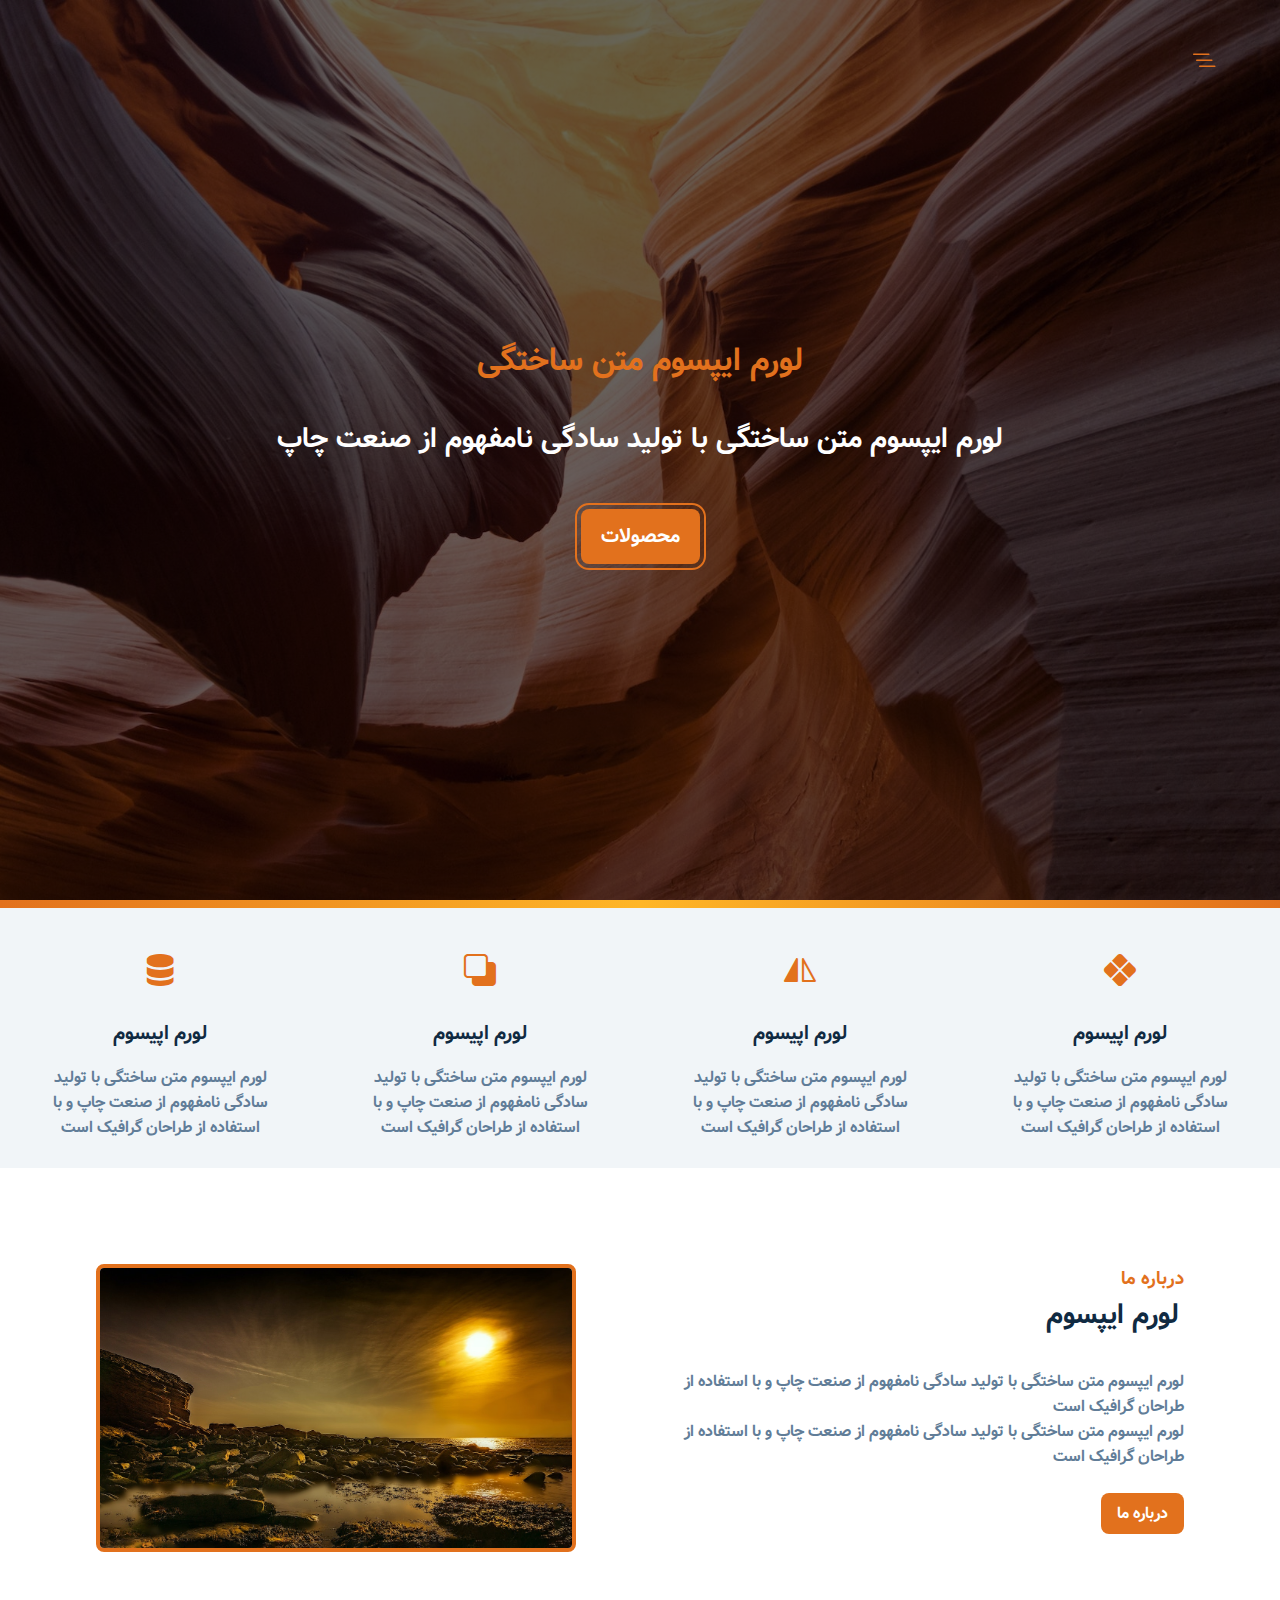
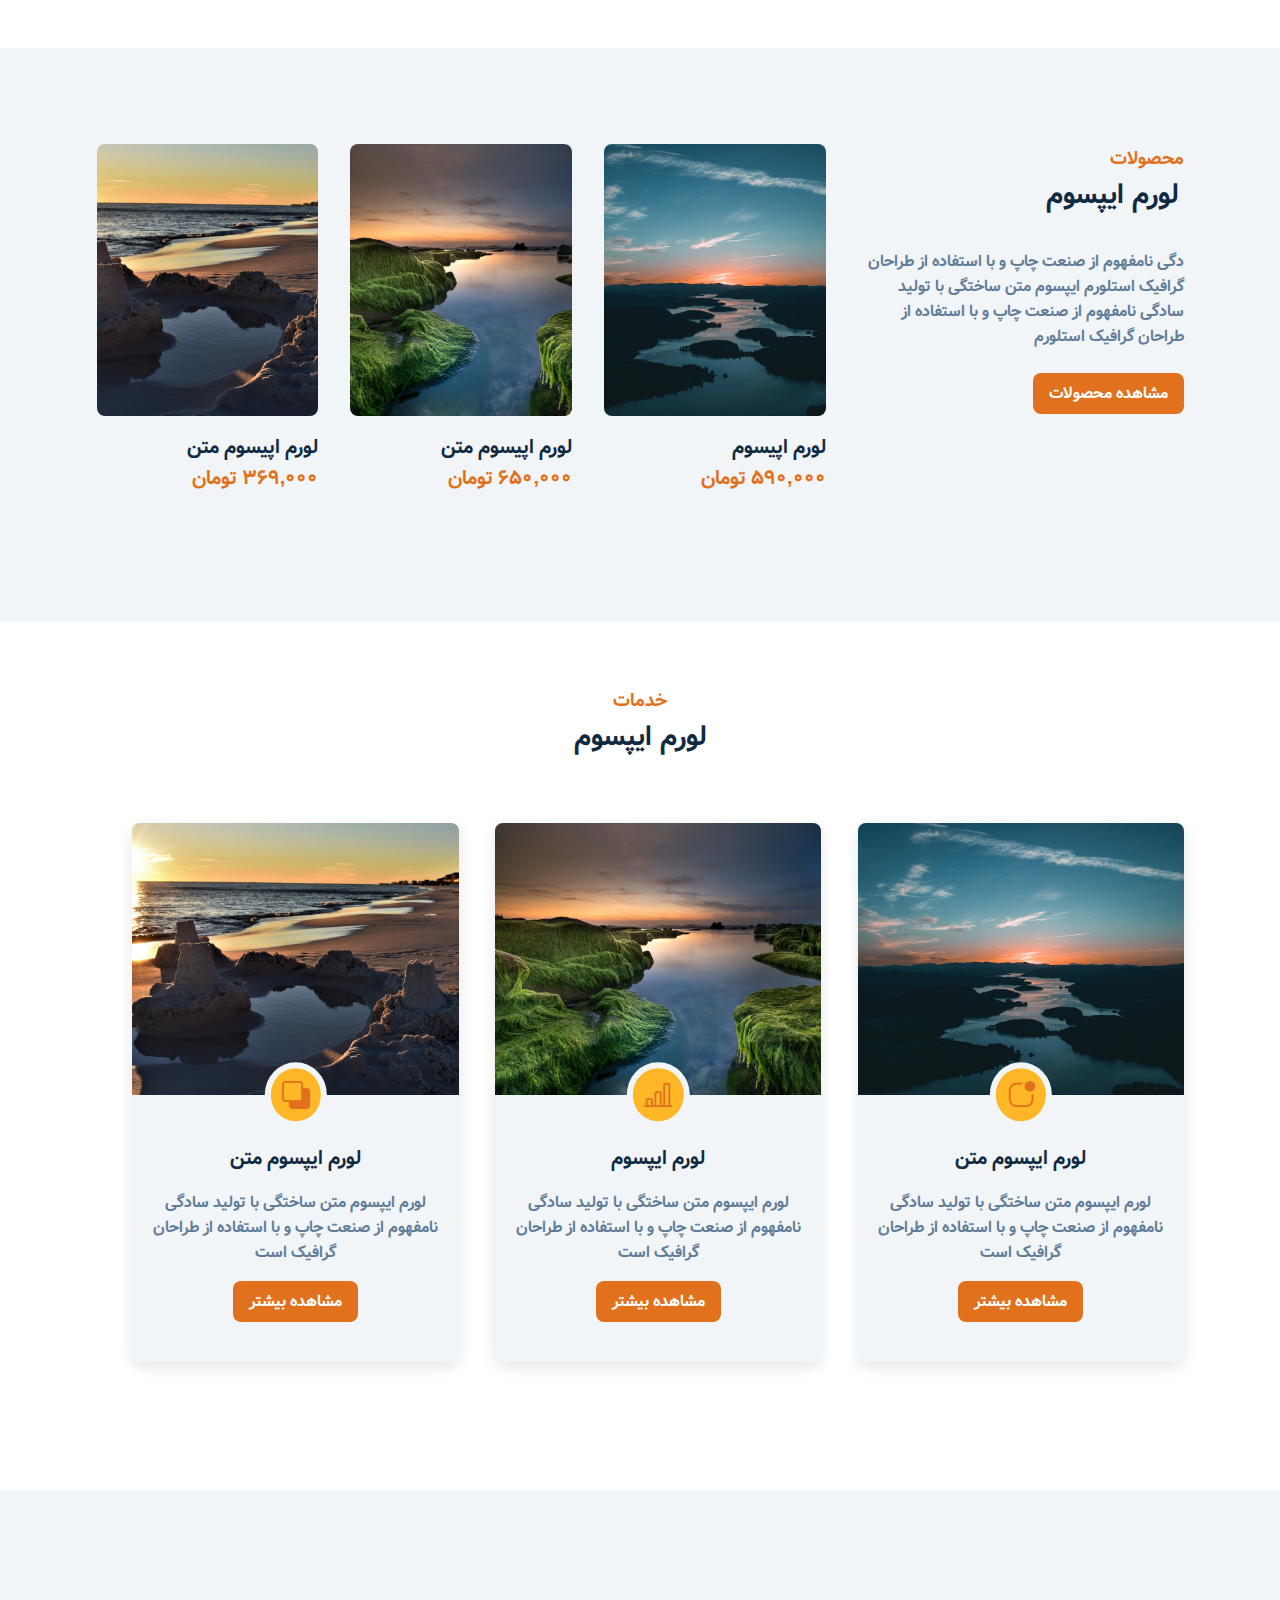
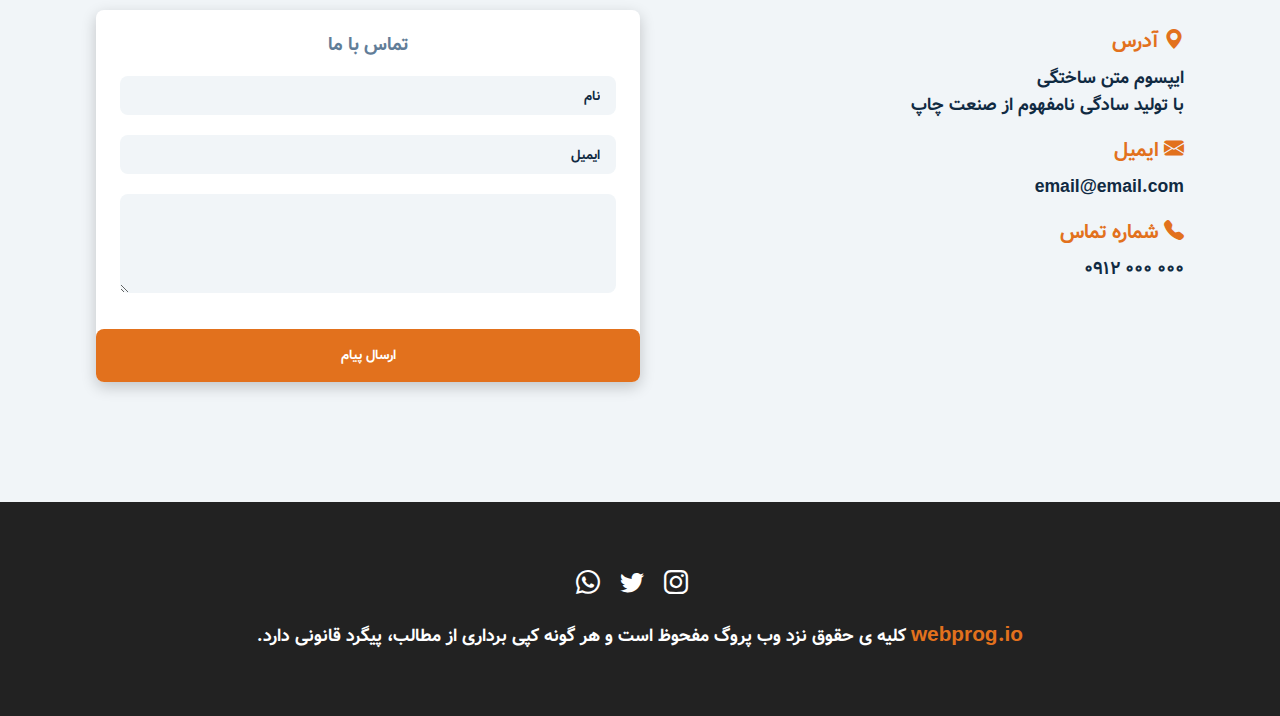
<file: index.html>
<!DOCTYPE html>
<html lang="fa">
  <head>
    <link rel="stylesheet" href="assets/css/bootstrap-icons.css" />
    <link rel="stylesheet" href="assets/css/main.css" />
    <meta charset="UTF-8" />
    <meta name="viewport" content="width=device-width, initial-scale=1.0" />

    <meta http-equiv='cache-control' content='no-cache'> 
    <meta http-equiv='expires' content='0'> 
    <meta http-equiv='pragma' content='no-cache'>


    <title>webprog.io || Home</title>
  </head>
  <body>

    <!-- navbar -->

    <span class="nav-btn" id="nav-btn">

      <i class="bi bi-list-nested"></i>

    </span>

    <nav class="navbar" id="navbar">

      <div class="navbar-header">

        <span class="nav-close" id="nav-close">

          <i class="bi bi-x"></i>

        </span>

      </div>

      <ul class="nav-items">

        <li>
          <a href="/webprog" class="nav-link">
            <i class="bi bi-house-fill"></i>
             صفحه اصلی
          </a>
        </li>

        <li>
          <a href="about.html" class="nav-link">
            <i class="bi bi-info-circle-fill"></i>
             درباره ما 
          </a>
        </li>

        <li>
          <a href="products.html" class="nav-link">
            <i class="bi bi-box-seam-fill"></i>
             محصولات
          </a>
        </li>

        <li>
          <a href="services.html" class="nav-link">
            <i class="bi bi-calendar2-check"></i>
             خدمات
          </a>
        </li>

        <li>
          <a href="cantact-us.html" class="nav-link">
            <i class="bi bi-chat-right-dots-fill"></i>
             تماس با ما
          </a>
        </li>

      </ul>

    </nav>

    <!-- end of navbar -->

    <!-- header -->

    <header class="header">

      <div class="banner">

        <h1>لورم ایپسوم متن ساختگی</h1>

        <h2>لورم ایپسوم متن ساختگی با تولید سادگی نامفهوم از صنعت چاپ</h2>

        <a class="btn btn-banner" href="./products.html">محصولات</a>

      </div>

    </header>

    <div class="content-divider"></div>

    <!-- end of header -->

    <!-- features -->

    <section class="clearfix features">

      <article class="feature">

        <span class="feature-icon">

          <i class="bi bi-x-diamond-fill"></i>

        </span>

        <h4 class="feature-title">لورم اپیسوم</h4>

        <p class="feature-text">
          
          لورم ایپسوم متن ساختگی با تولید سادگی نامفهوم از صنعت چاپ و با استفاده
          از طراحان گرافیک است

        </p>

      </article>

      <article class="feature">

        <span class="feature-icon">

          <i class="bi bi-symmetry-vertical"></i>

        </span>

        <h4 class="feature-title">لورم اپیسوم</h4>

        <p class="feature-text">

          لورم ایپسوم متن ساختگی با تولید سادگی نامفهوم از صنعت چاپ و با استفاده
          از طراحان گرافیک است

        </p>

      </article>

      <article class="feature">

        <span class="feature-icon">

          <i class="bi bi-subtract"></i>

        </span>

        <h4 class="feature-title">لورم اپیسوم</h4>

        <p class="feature-text">

          لورم ایپسوم متن ساختگی با تولید سادگی نامفهوم از صنعت چاپ و با استفاده
          از طراحان گرافیک است

        </p>

      </article>

      <article class="feature">

        <span class="feature-icon">

          <i class="bi bi-server"></i>
          
        </span>

        <h4 class="feature-title">لورم اپیسوم</h4>

        <p class="feature-text">
          لورم ایپسوم متن ساختگی با تولید سادگی نامفهوم از صنعت چاپ و با استفاده
          از طراحان گرافیک است

        </p>

      </article>

    </section>

    <!-- end of features -->

    <!-- about -->

    <section class="section-center clearfix">

      <!-- about-imag -->

      <article class="about-img">

        <div class="about-picture-container">

          <img class="about-picture" src="assets/imags/about-bcg.jpg" alt="about image" />

        </div>

      </article>

      <!-- about-info -->

      <article class="about-info">

        <!-- section-title -->

        <div class="section-title">

        <h3>درباره ما</h3>

        <h2>لورم ایپسوم</h2>

    </div>

    <p class="about-text">
        لورم ایپسوم متن ساختگی با تولید سادگی نامفهوم از صنعت چاپ و با استفاده از طراحان گرافیک است
        </p>
        <p class="about-text">
            لورم ایپسوم متن ساختگی با تولید سادگی نامفهوم از صنعت چاپ و با استفاده از طراحان گرافیک است
            </p>
            <a class="btn about-btn" href="about.html">درباره ما</a>
      </article>

    </section>

    <!-- end of about -->

        <!-- products -->

        <section class="products">

          <div class="section-center clearfix">

                        <article class="products-info">

                <div class="section-title">

                    <div class="section-title">

                        <h3>محصولات</h3>

                        <h2>لورم ایپسوم</h2>

                </div>

                <p class="products-text">

                  دگی نامفهوم از صنعت چاپ و با استفاده از طراحان گرافیک استلورم ایپسوم متن ساختگی با تولید سادگی نامفهوم از صنعت چاپ و با استفاده از طراحان گرافیک استلورم                </p>

                <a class="btn btn-products" href="products.html">مشاهده محصولات</a>

            </article>

            <article class="products-cards clearfix">

                <div class="product">

                    <img class="products-img" src="./assets/imags/product-1.jpg" alt="products-img">

                    <h4 class="products-title">لورم اپیسوم</h4>

                    <h4 class="products-price">590,000 <span>تومان</span></h4>

                </div>

                <div class="product">

                    <img class="products-img" src="./assets/imags/product-2.jpg" alt="products-img">

                    <h4 class="products-title">لورم اپیسوم متن</h4>

                    <h4 class="products-price">650,000 <span>تومان</span></h4>

                </div>

                <div class="product">

                    <img class="products-img" src="./assets/imags/product-3.jpg" alt="products-img">

                    <h4 class="products-title">لورم اپیسوم متن</h4>

                    <h4 class="products-price">369,000 <span>تومان</span></h4>

                </div>

            </article>
            
          </div>

        </section>

            <!-- end of products -->

            <!-- Services -->

            <section class="section-center">

              <div class="section-title services-title">

                <div class="section-title">

                    <h3>خدمات</h3>

                    <h2>لورم ایپسوم</h2>

            </div>

            <div class="clearfix">

              <article class="service-card">

                <div class="service-img-continer">

                  <img class="service-img" src="assets/imags/product-1.jpg" alt="single service">

                  <span class="service-icon">

                    <i class="bi bi-app-indicator"></i>

                  </span>

                </div>

                <div class="service-info">

                  <h4> لورم ایپسوم متن</h4>

                  <p>لورم ایپسوم متن ساختگی با تولید سادگی نامفهوم از صنعت چاپ و با استفاده از طراحان گرافیک است</p>

                  <a class="btn btn-service" href="products.html">مشاهده بیشتر</a>

                </div>

              </article>

              <article class="service-card">

                <div class="service-img-continer">

                  <img class="service-img" src="assets/imags/product-2.jpg" alt="single service">

                  <span class="service-icon">

                    <i class="bi bi-bar-chart-line"></i>

                  </span>

                </div>

                <div class="service-info">

                  <h4>لورم ایپسوم</h4>

                  <p>لورم ایپسوم متن ساختگی با تولید سادگی نامفهوم از صنعت چاپ و با استفاده از طراحان گرافیک است</p>

                  <a class="btn btn-service" href="products.html">مشاهده بیشتر</a>

                </div>

              </article>

              <article class="service-card">

                <div class="service-img-continer">

                  <img class="service-img" src="assets/imags/product-3.jpg" alt="single service">

                  <span class="service-icon">

                    <i class="bi bi-subtract"></i>

                  </span>

                </div>

                <div class="service-info">

                  <h4>لورم ایپسوم متن</h4>

                  <p>لورم ایپسوم متن ساختگی با تولید سادگی نامفهوم از صنعت چاپ و با استفاده از طراحان گرافیک است</p>

                  <a class="btn btn-service" href="products.html">مشاهده بیشتر</a>

                </div>

              </article>

            </div>

            </div>

            </section>

            <!-- end of Services -->

            <!-- Contact us -->

            <section class="contact">

              <div class="section-center clearfix">

                <article class="contact-info">

                  <div class="contact-item">

                    <h4 class="contact-title">

                      <span class="contact-icon">

                        <i class="bi bi-geo-alt-fill"></i>

                      </span>

                      آدرس

                    </h4>

                    <h4 class="contact-text">

                      ایپسوم متن ساختگی 
                      
                      <br>
                      
                       با تولید سادگی نامفهوم از صنعت چاپ
  
                    </h4>

                  </div>

                  <div class="contact-item">

                    <h4 class="contact-title">

                      <span class="contact-icon">

                        <i class="bi bi-envelope-fill"></i>

                      </span>

                      ایمیل

                    </h4>

                    <h4 class="contact-text">

                      email@email.com
  
                    </h4>

                  </div>

                  <div class="contact-item">

                    <h4 class="contact-title">

                      <span class="contact-icon">

                        <i class="bi bi-telephone-fill"></i>

                      </span>

                      شماره تماس

                    </h4>

                    <h4 class="contact-text">

                      0912 000 000
  
                    </h4>

                  </div>

                </article>

                <article class="contact-form">

                  <h3>
                    تماس با ما
                  </h3>

                  <form>
                    
                    <div class="form-grop">

                      <input class="form-control" type="text" name="name" placeholder="نام">

                      <input class="form-control" type="email" name="email" placeholder="ایمیل">
  
                      <textarea name="message" class="form-control" rows="5"></textarea>
  

                    </div>

                    <button class="btn submit-btn" type="submit">ارسال پیام</button>

                  </form>

                </article>

              </div>

            </section>

            <!-- end of Contact us -->

            <!-- footer -->

            <footer class="footer">

              <div class="section-center">

                <div class="social-icons">

                  <a class="social-icon" href="#">

                    <i class="bi bi-whatsapp"></i>

                  </a>

                  <a class="social-icon" href="#">

                    <i class="bi bi-twitter"></i>

                  </a>

                  <a class="social-icon" href="#">

                    <i class="bi bi-instagram"></i>

                  </a>

                  <h4 class="footer-text">

                    <span class="compony">webprog.io</span>

                    کلیه ی حقوق نزد وب پروگ مفحوظ است و هر گونه کپی برداری از مطالب، پیگرد قانونی دارد.

                  </h4>

                </div>

              </div>

            </footer>

            <!-- end of footer -->


            <script src="./assets/js/app.js"></script>
  </body>
</html>
</file>
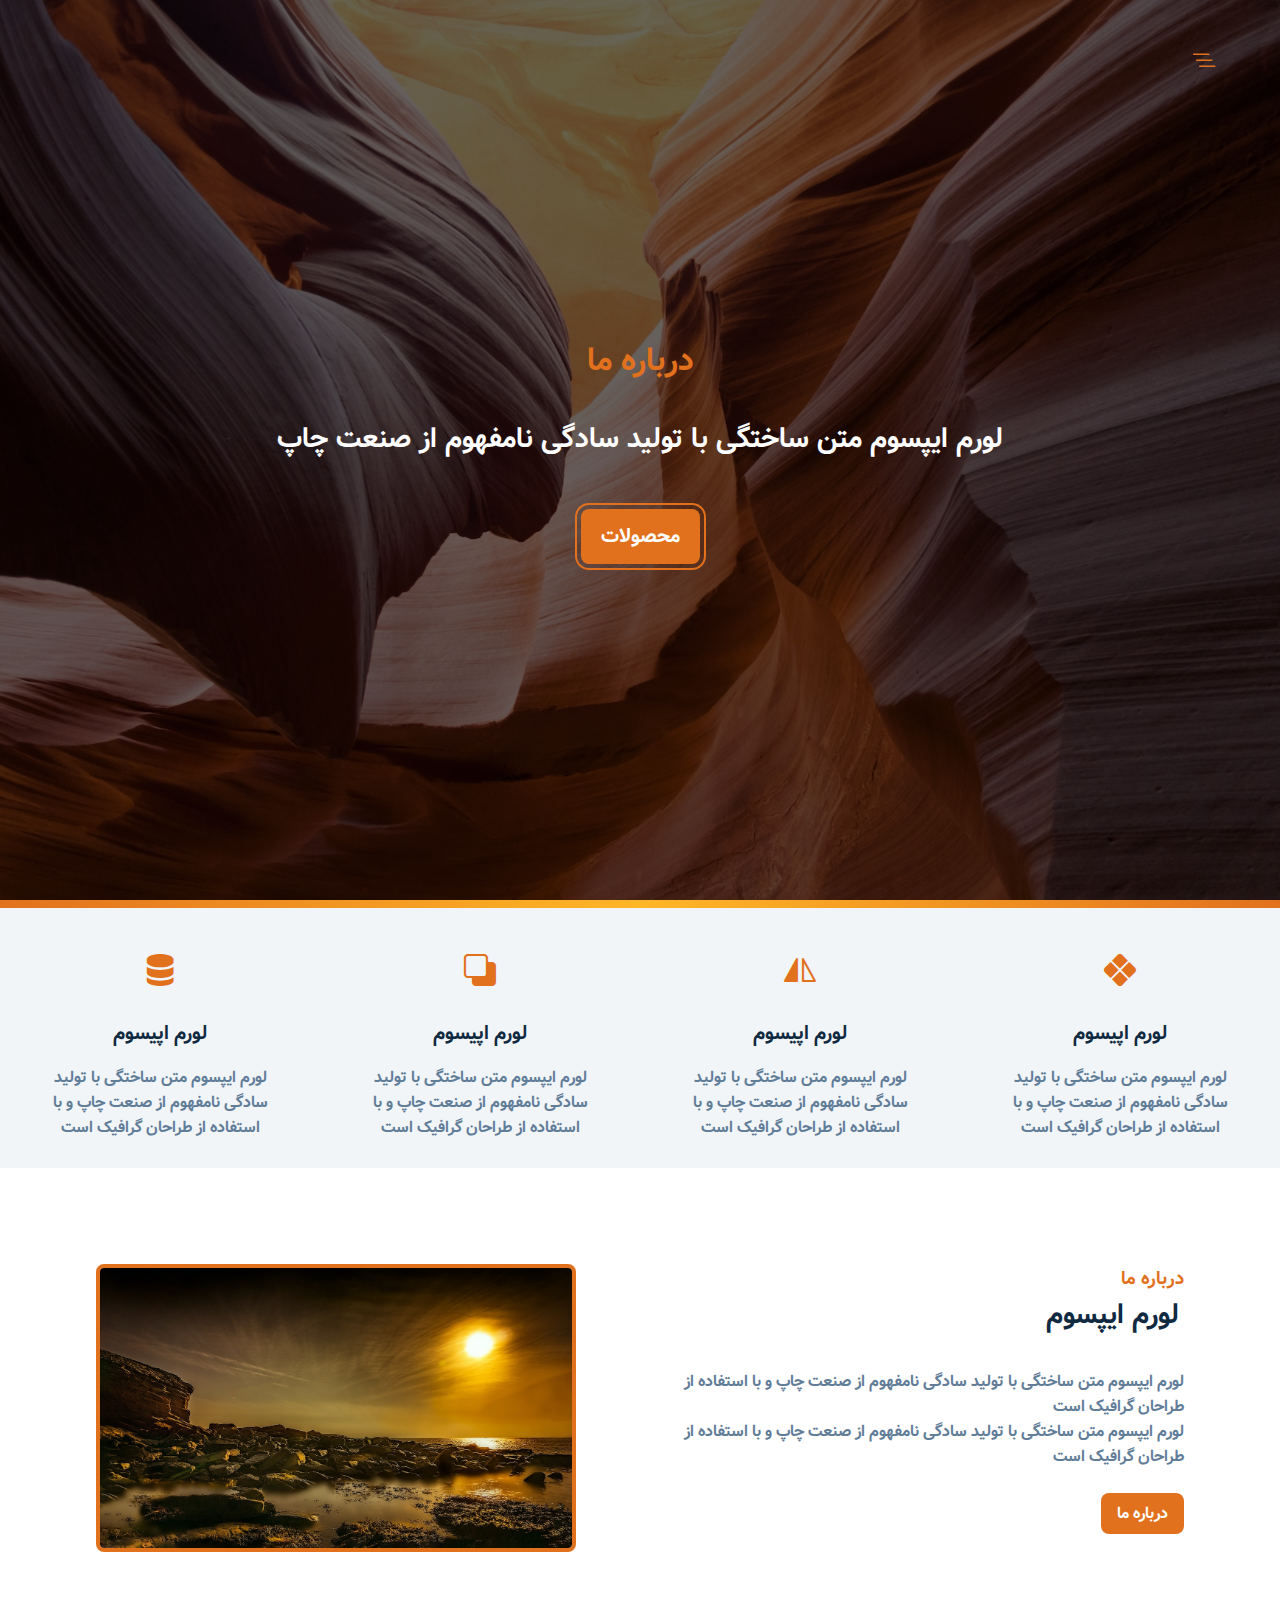
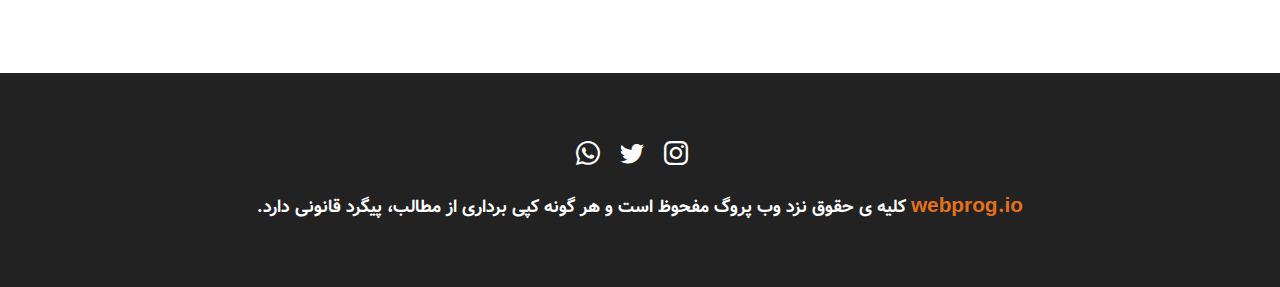
<file: about.html>
<!DOCTYPE html>
<html lang="fa">
  <head>
    <link rel="stylesheet" href="assets/css/bootstrap-icons.css" />
    <link rel="stylesheet" href="assets/css/main.css" />
    <meta charset="UTF-8" />
    <meta name="viewport" content="width=device-width, initial-scale=1.0" />
    <title>webprog.io || About</title>
  </head>
  <body>
    <!-- navbar -->

    <span class="nav-btn" id="nav-btn">
      <i class="bi bi-list-nested"></i>
    </span>

    <nav class="navbar" id="navbar">
      <div class="navbar-header">
        <span class="nav-close" id="nav-close">
          <i class="bi bi-x"></i>
        </span>
      </div>

      <ul class="nav-items">
        <li>
          <a href="/webprog" class="nav-link">
            <i class="bi bi-house-fill"></i>
            صفحه اصلی
          </a>
        </li>

        <li>
          <a href="about.html" class="nav-link">
            <i class="bi bi-info-circle-fill"></i>
            درباره ما
          </a>
        </li>

        <li>
          <a href="products.html" class="nav-link">
            <i class="bi bi-box-seam-fill"></i>
            محصولات
          </a>
        </li>

        <li>
          <a href="services.html" class="nav-link">
            <i class="bi bi-calendar2-check"></i>
            خدمات
          </a>
        </li>

        <li>
          <a href="cantact-us.html" class="nav-link">
            <i class="bi bi-chat-right-dots-fill"></i>
            تماس با ما
          </a>
        </li>
      </ul>
    </nav>

    <!-- end of navbar -->

    <!-- header -->

    <header class="header">
      <div class="banner">
        <h1>درباره ما</h1>

        <h2>لورم ایپسوم متن ساختگی با تولید سادگی نامفهوم از صنعت چاپ</h2>

        <a class="btn btn-banner" href="./produts.html">محصولات</a>
      </div>
    </header>

    <div class="content-divider"></div>

    <!-- end of header -->

    <!-- features -->

    <section class="clearfix features">
      <article class="feature">
        <span class="feature-icon">
          <i class="bi bi-x-diamond-fill"></i>
        </span>

        <h4 class="feature-title">لورم اپیسوم</h4>

        <p class="feature-text">
          لورم ایپسوم متن ساختگی با تولید سادگی نامفهوم از صنعت چاپ و با استفاده
          از طراحان گرافیک است
        </p>
      </article>

      <article class="feature">
        <span class="feature-icon">
          <i class="bi bi-symmetry-vertical"></i>
        </span>

        <h4 class="feature-title">لورم اپیسوم</h4>

        <p class="feature-text">
          لورم ایپسوم متن ساختگی با تولید سادگی نامفهوم از صنعت چاپ و با استفاده
          از طراحان گرافیک است
        </p>
      </article>

      <article class="feature">
        <span class="feature-icon">
          <i class="bi bi-subtract"></i>
        </span>

        <h4 class="feature-title">لورم اپیسوم</h4>

        <p class="feature-text">
          لورم ایپسوم متن ساختگی با تولید سادگی نامفهوم از صنعت چاپ و با استفاده
          از طراحان گرافیک است
        </p>
      </article>

      <article class="feature">
        <span class="feature-icon">
          <i class="bi bi-server"></i>
        </span>

        <h4 class="feature-title">لورم اپیسوم</h4>

        <p class="feature-text">
          لورم ایپسوم متن ساختگی با تولید سادگی نامفهوم از صنعت چاپ و با استفاده
          از طراحان گرافیک است
        </p>
      </article>
    </section>

    <!-- end of features -->

    <!-- about -->

    <section class="section-center clearfix">
      <!-- about-imag -->

      <article class="about-img">
        <div class="about-picture-container">
          <img
            class="about-picture"
            src="assets/imags/about-bcg.jpg"
            alt="about image"
          />
        </div>
      </article>

      <!-- about-info -->

      <article class="about-info">
        <!-- section-title -->

        <div class="section-title">
          <h3>درباره ما</h3>

          <h2>لورم ایپسوم</h2>
        </div>

        <p class="about-text">
          لورم ایپسوم متن ساختگی با تولید سادگی نامفهوم از صنعت چاپ و با استفاده
          از طراحان گرافیک است
        </p>
        <p class="about-text">
          لورم ایپسوم متن ساختگی با تولید سادگی نامفهوم از صنعت چاپ و با استفاده
          از طراحان گرافیک است
        </p>
        <a class="btn about-btn" href="about.html">درباره ما</a>
      </article>
    </section>

    <!-- end of about -->

    ُ

    <!-- footer -->

    <footer class="footer">
      <div class="section-center">
        <div class="social-icons">
          <a class="social-icon" href="#">
            <i class="bi bi-whatsapp"></i>
          </a>

          <a class="social-icon" href="#">
            <i class="bi bi-twitter"></i>
          </a>

          <a class="social-icon" href="#">
            <i class="bi bi-instagram"></i>
          </a>

          <h4 class="footer-text">
            <span class="compony">webprog.io</span>

            کلیه ی حقوق نزد وب پروگ مفحوظ است و هر گونه کپی برداری از مطالب،
            پیگرد قانونی دارد.
          </h4>
        </div>
      </div>
    </footer>

    <!-- end of footer -->

    <script src="./assets/js/app.js"></script>
  </body>
</html>
</file>
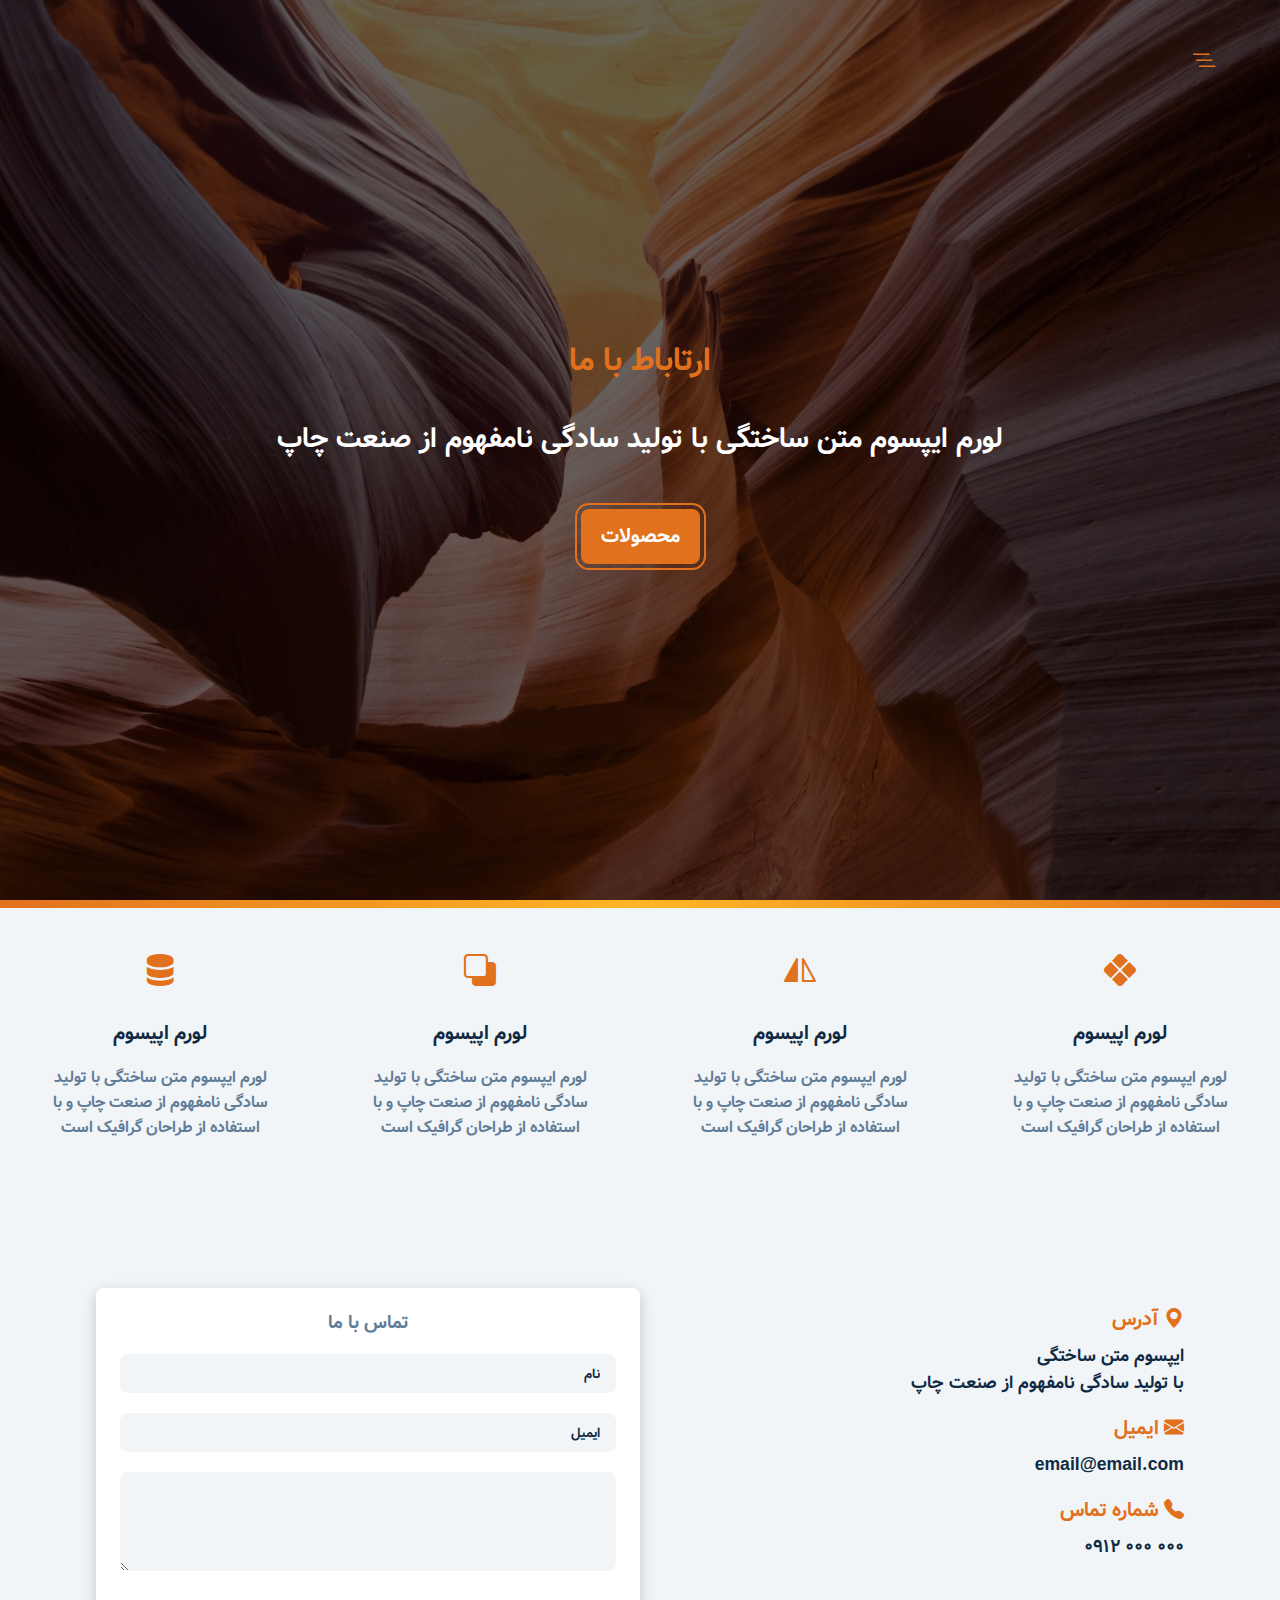
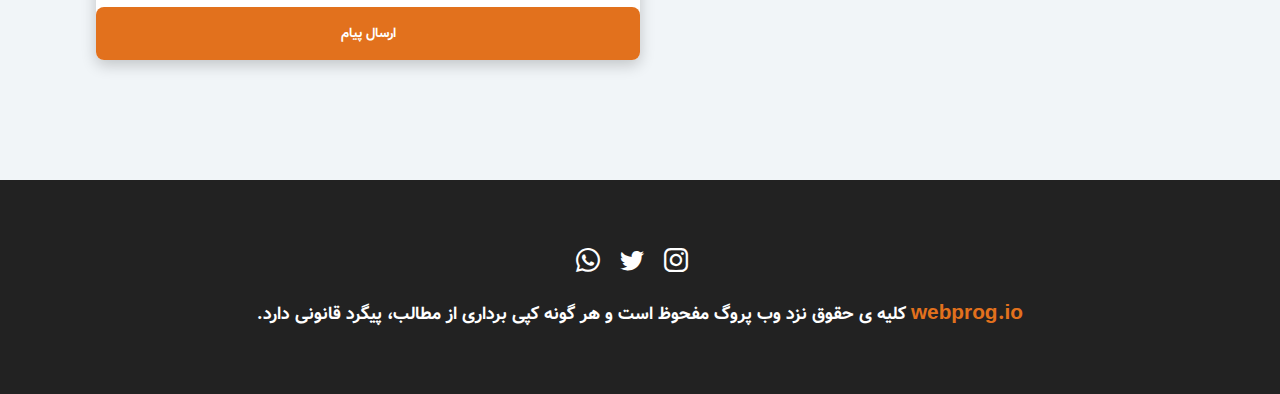
<file: cantact-us.html>
<!DOCTYPE html>
<html lang="fa">
  <head>
    <link rel="stylesheet" href="assets/css/bootstrap-icons.css" />
    <link rel="stylesheet" href="assets/css/main.css" />
    <meta charset="UTF-8" />
    <meta name="viewport" content="width=device-width, initial-scale=1.0" />
    <title>webprog.io || Contact-us</title>
  </head>
  <body>

    <!-- navbar -->

    <span class="nav-btn" id="nav-btn">

      <i class="bi bi-list-nested"></i>

    </span>

    <nav class="navbar" id="navbar">

      <div class="navbar-header">

        <span class="nav-close" id="nav-close">

          <i class="bi bi-x"></i>

        </span>

      </div>

      <ul class="nav-items">

        <li>
          <a href="/webprog" class="nav-link">
            <i class="bi bi-house-fill"></i>
             صفحه اصلی
          </a>
        </li>

        <li>
          <a href="about.html" class="nav-link">
            <i class="bi bi-info-circle-fill"></i>
             درباره ما 
          </a>
        </li>

        <li>
          <a href="products.html" class="nav-link">
            <i class="bi bi-box-seam-fill"></i>
             محصولات
          </a>
        </li>

        <li>
          <a href="services.html" class="nav-link">
            <i class="bi bi-calendar2-check"></i>
             خدمات
          </a>
        </li>

        <li>
          <a href="cantact-us.html" class="nav-link">
            <i class="bi bi-chat-right-dots-fill"></i>
             تماس با ما
          </a>
        </li>

      </ul>

    </nav>

    <!-- end of navbar -->

    <!-- header -->

    <header class="header">

      <div class="banner">

        <h1>ارتاباط با ما</h1>

        <h2>لورم ایپسوم متن ساختگی با تولید سادگی نامفهوم از صنعت چاپ</h2>

        <a class="btn btn-banner" href="./produts.html">محصولات</a>

      </div>

    </header>

    <div class="content-divider"></div>

    <!-- end of header -->

    <!-- features -->

    <section class="clearfix features">

      <article class="feature">

        <span class="feature-icon">

          <i class="bi bi-x-diamond-fill"></i>

        </span>

        <h4 class="feature-title">لورم اپیسوم</h4>

        <p class="feature-text">
          
          لورم ایپسوم متن ساختگی با تولید سادگی نامفهوم از صنعت چاپ و با استفاده
          از طراحان گرافیک است

        </p>

      </article>

      <article class="feature">

        <span class="feature-icon">

          <i class="bi bi-symmetry-vertical"></i>

        </span>

        <h4 class="feature-title">لورم اپیسوم</h4>

        <p class="feature-text">

          لورم ایپسوم متن ساختگی با تولید سادگی نامفهوم از صنعت چاپ و با استفاده
          از طراحان گرافیک است

        </p>

      </article>

      <article class="feature">

        <span class="feature-icon">

          <i class="bi bi-subtract"></i>

        </span>

        <h4 class="feature-title">لورم اپیسوم</h4>

        <p class="feature-text">

          لورم ایپسوم متن ساختگی با تولید سادگی نامفهوم از صنعت چاپ و با استفاده
          از طراحان گرافیک است

        </p>

      </article>

      <article class="feature">

        <span class="feature-icon">

          <i class="bi bi-server"></i>
          
        </span>

        <h4 class="feature-title">لورم اپیسوم</h4>

        <p class="feature-text">
          لورم ایپسوم متن ساختگی با تولید سادگی نامفهوم از صنعت چاپ و با استفاده
          از طراحان گرافیک است

        </p>

      </article>

    </section>

    <!-- end of features -->

            <!-- Contact us -->

            <section class="contact">

              <div class="section-center clearfix">

                <article class="contact-info">

                  <div class="contact-item">

                    <h4 class="contact-title">

                      <span class="contact-icon">

                        <i class="bi bi-geo-alt-fill"></i>

                      </span>

                      آدرس

                    </h4>

                    <h4 class="contact-text">

                      ایپسوم متن ساختگی 
                      
                      <br>
                      
                       با تولید سادگی نامفهوم از صنعت چاپ
  
                    </h4>

                  </div>

                  <div class="contact-item">

                    <h4 class="contact-title">

                      <span class="contact-icon">

                        <i class="bi bi-envelope-fill"></i>

                      </span>

                      ایمیل

                    </h4>

                    <h4 class="contact-text">

                      email@email.com
  
                    </h4>

                  </div>

                  <div class="contact-item">

                    <h4 class="contact-title">

                      <span class="contact-icon">

                        <i class="bi bi-telephone-fill"></i>

                      </span>

                      شماره تماس

                    </h4>

                    <h4 class="contact-text">

                      0912 000 000
  
                    </h4>

                  </div>

                </article>

                <article class="contact-form">

                  <h3>
                    تماس با ما
                  </h3>

                  <form>
                    
                    <div class="form-grop">

                      <input class="form-control" type="text" name="name" placeholder="نام">

                      <input class="form-control" type="email" name="email" placeholder="ایمیل">
  
                      <textarea name="message" class="form-control" rows="5"></textarea>
  

                    </div>

                    <button class="btn submit-btn" type="submit">ارسال پیام</button>

                  </form>

                </article>

              </div>

            </section>

            <!-- end of Contact us -->

            <!-- footer -->

            <footer class="footer">

              <div class="section-center">

                <div class="social-icons">

                  <a class="social-icon" href="#">

                    <i class="bi bi-whatsapp"></i>

                  </a>

                  <a class="social-icon" href="#">

                    <i class="bi bi-twitter"></i>

                  </a>

                  <a class="social-icon" href="#">

                    <i class="bi bi-instagram"></i>

                  </a>

                  <h4 class="footer-text">

                    <span class="compony">webprog.io</span>

                    کلیه ی حقوق نزد وب پروگ مفحوظ است و هر گونه کپی برداری از مطالب، پیگرد قانونی دارد.

                  </h4>

                </div>

              </div>

            </footer>

            <!-- end of footer -->


            <script src="./assets/js/app.js"></script>
  </body>
</html>
</file>
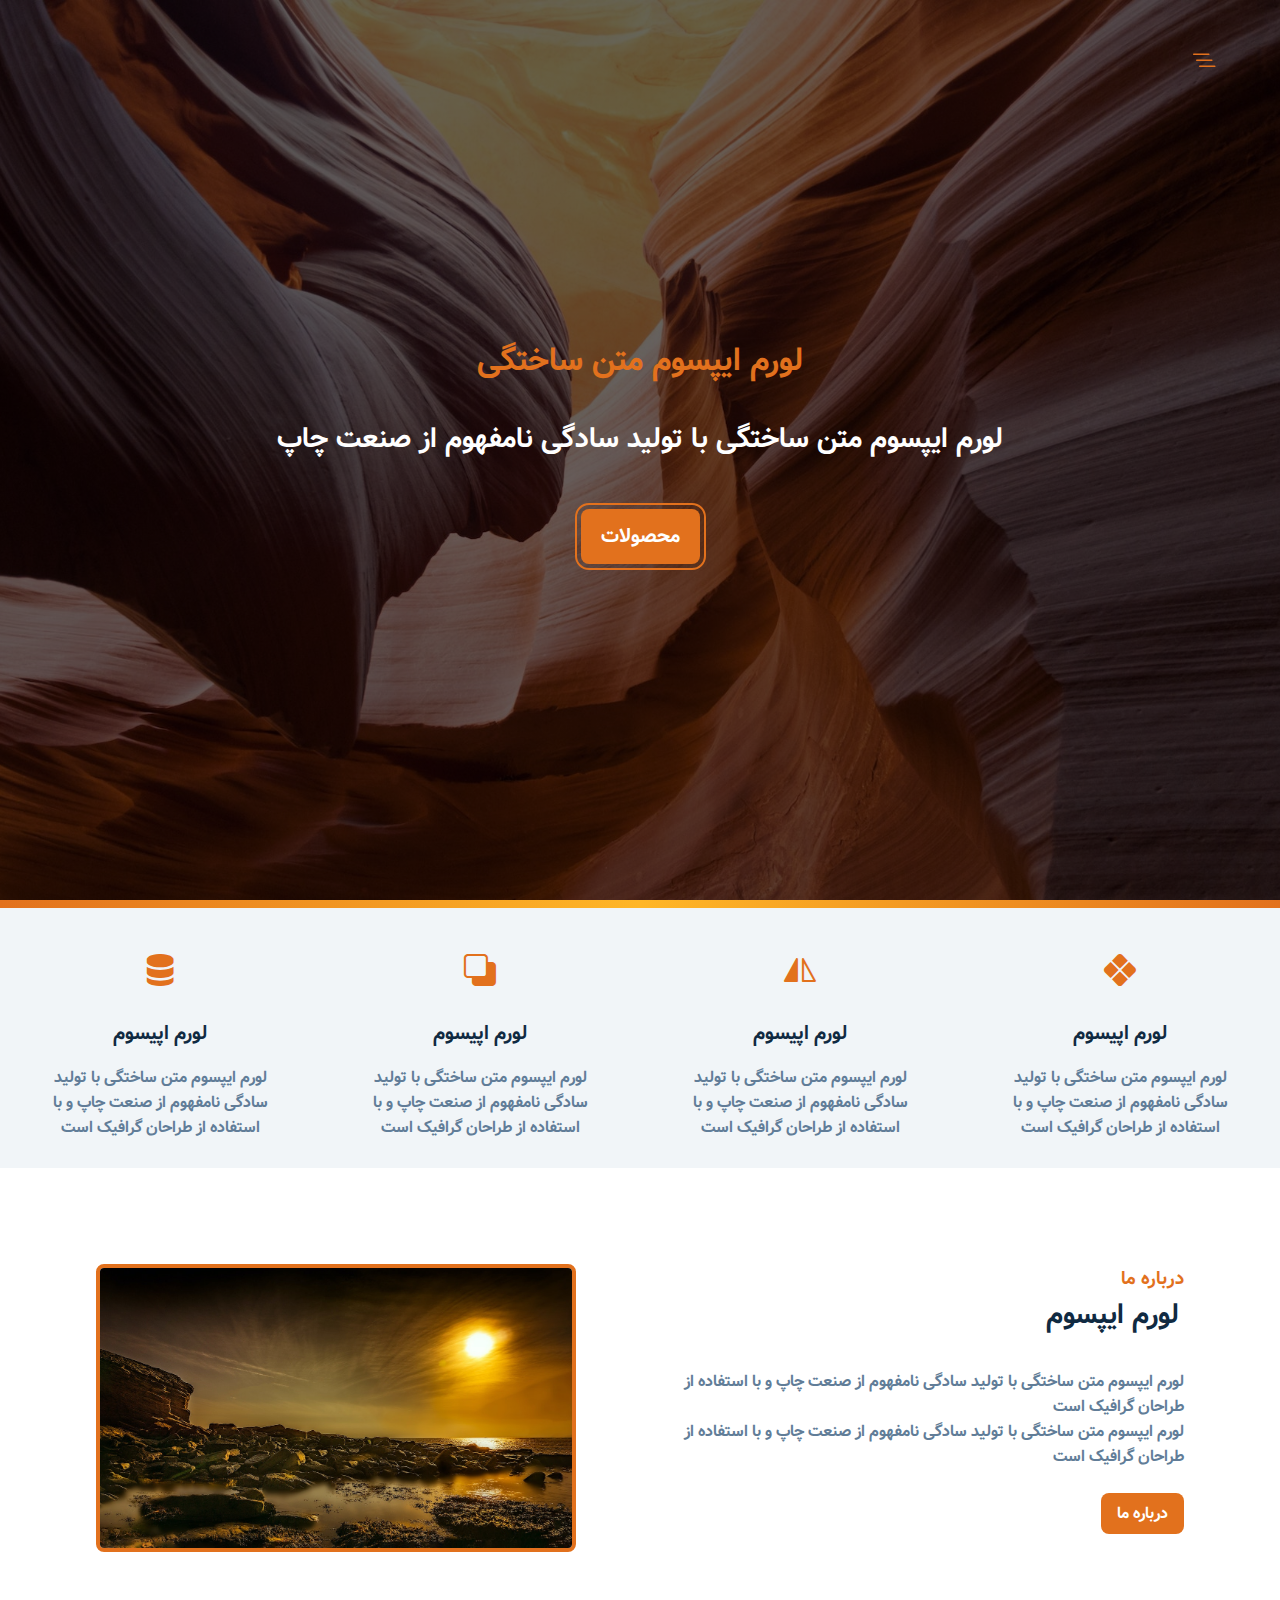
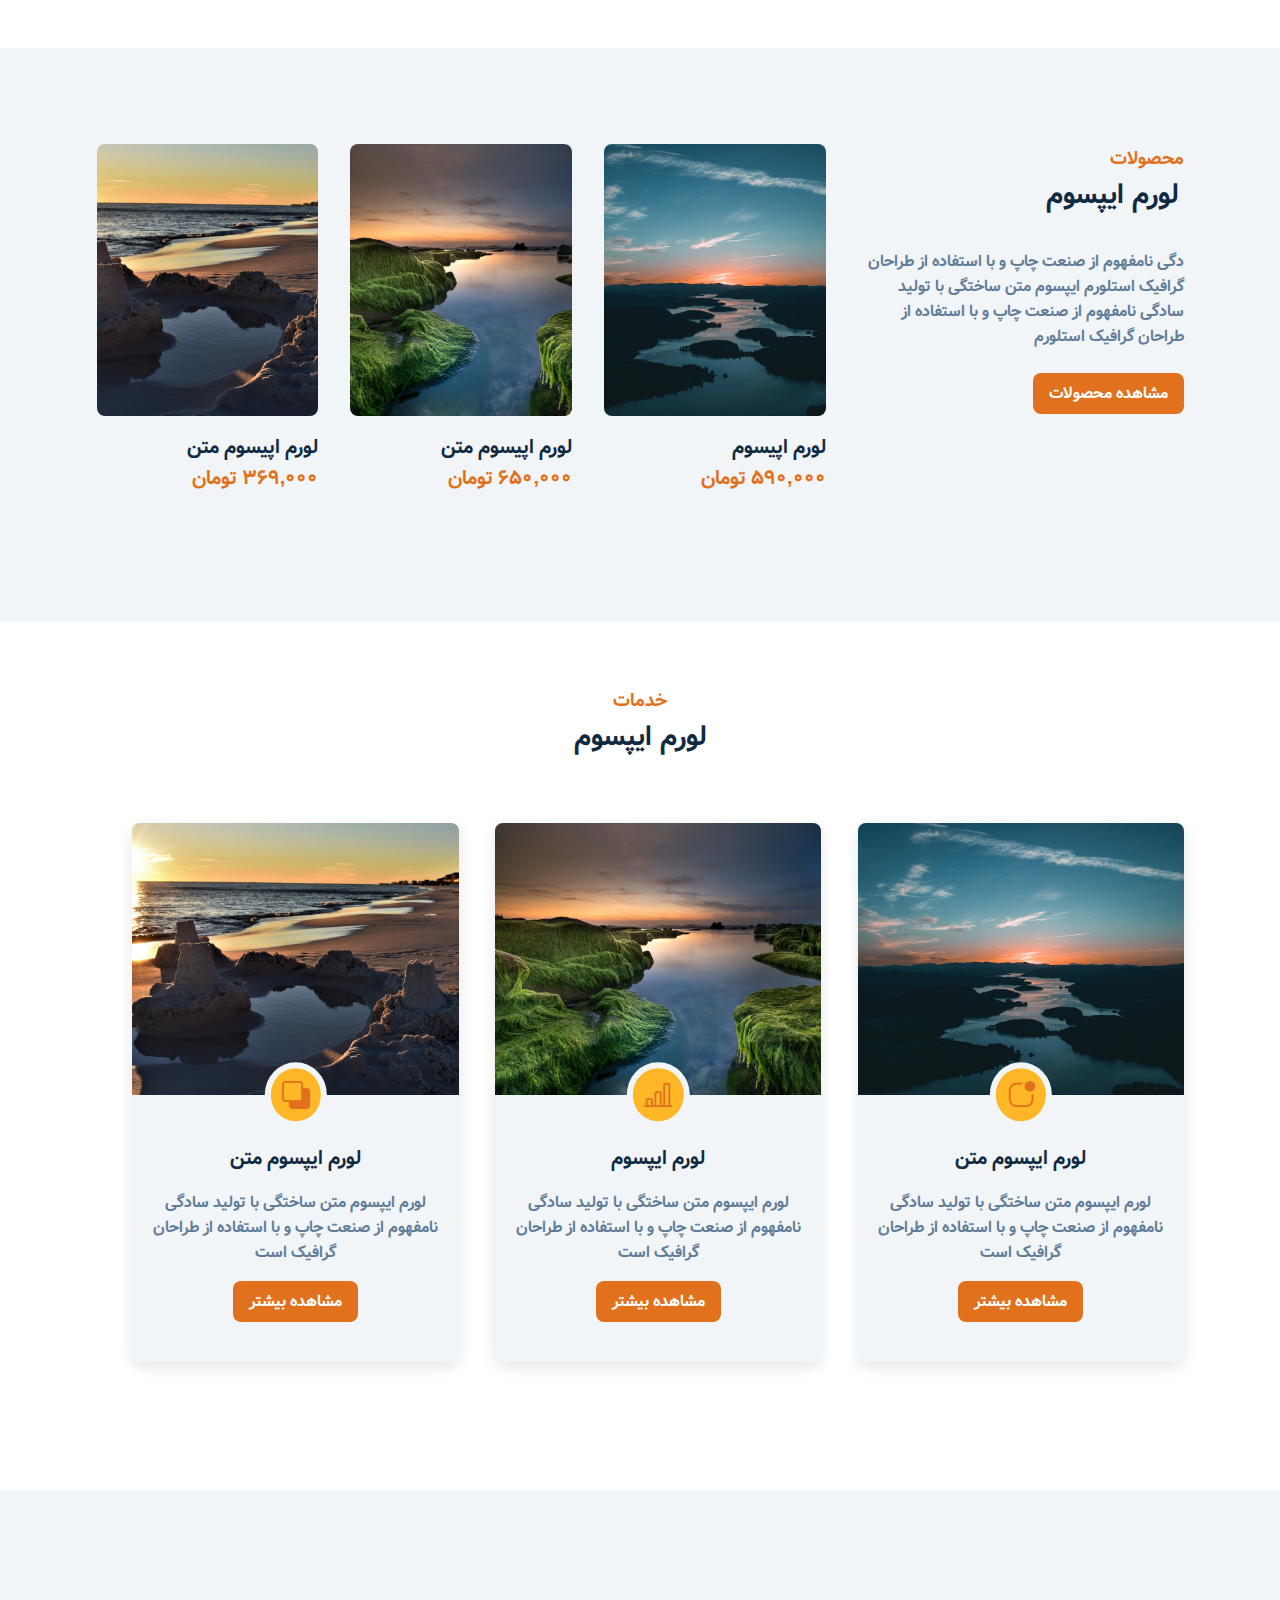
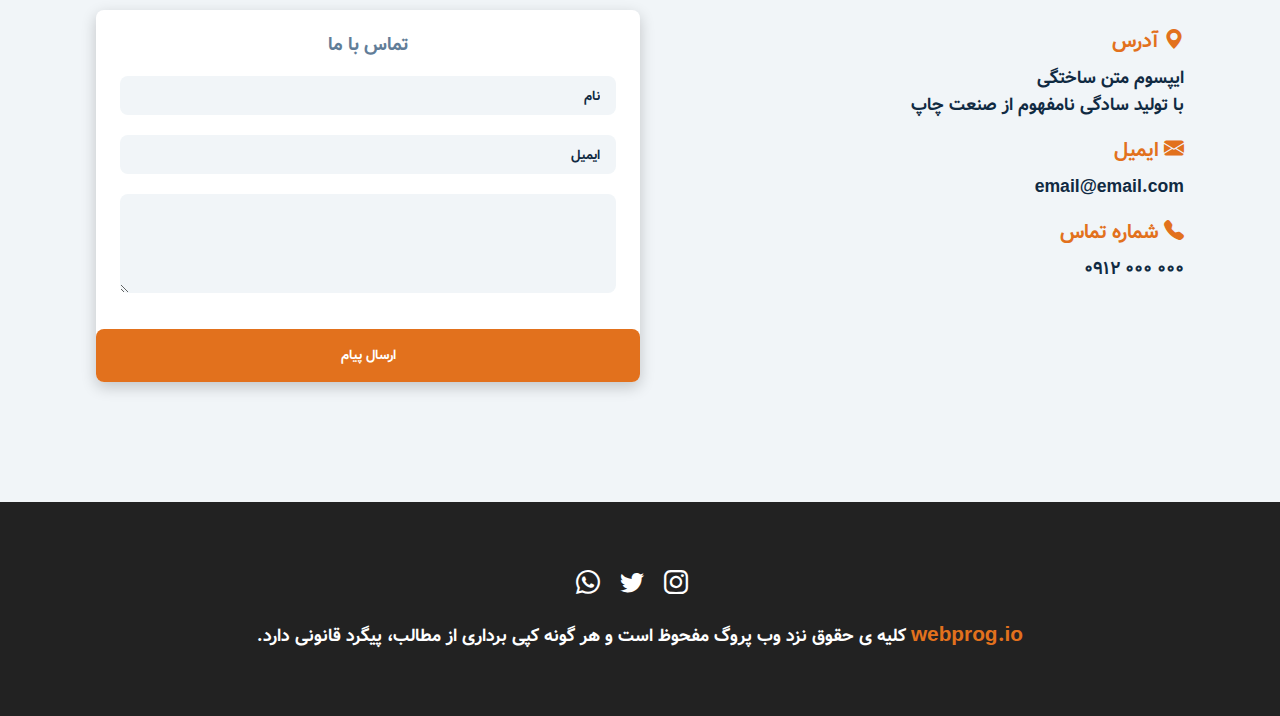
<file: home.html>
<!DOCTYPE html>
<html lang="fa">
  <head>
    <link rel="stylesheet" href="assets/css/bootstrap-icons.css" />
    <link rel="stylesheet" href="assets/css/main.css" />
    <meta charset="UTF-8" />
    <meta name="viewport" content="width=device-width, initial-scale=1.0" />
    <title>webprog.io || Home</title>
  </head>
  <body>

    <!-- navbar -->

    <span class="nav-btn" id="nav-btn">

      <i class="bi bi-list-nested"></i>

    </span>

    <nav class="navbar" id="navbar">

      <div class="navbar-header">

        <span class="nav-close" id="nav-close">

          <i class="bi bi-x"></i>

        </span>

      </div>

      <ul class="nav-items">

        <li>
          <a href="home.html" class="nav-link">
            <i class="bi bi-house-fill"></i>
             صفحه اصلی
          </a>
        </li>

        <li>
          <a href="about.html" class="nav-link">
            <i class="bi bi-info-circle-fill"></i>
             درباره ما 
          </a>
        </li>

        <li>
          <a href="products.html" class="nav-link">
            <i class="bi bi-box-seam-fill"></i>
             محصولات
          </a>
        </li>

        <li>
          <a href="services.html" class="nav-link">
            <i class="bi bi-calendar2-check"></i>
             خدمات
          </a>
        </li>

        <li>
          <a href="cantact-us.html" class="nav-link">
            <i class="bi bi-chat-right-dots-fill"></i>
             تماس با ما
          </a>
        </li>

      </ul>

    </nav>

    <!-- end of navbar -->

    <!-- header -->

    <header class="header">

      <div class="banner">

        <h1>لورم ایپسوم متن ساختگی</h1>

        <h2>لورم ایپسوم متن ساختگی با تولید سادگی نامفهوم از صنعت چاپ</h2>

        <a class="btn btn-banner" href="./produts.html">محصولات</a>

      </div>

    </header>

    <div class="content-divider"></div>

    <!-- end of header -->

    <!-- features -->

    <section class="clearfix features">

      <article class="feature">

        <span class="feature-icon">

          <i class="bi bi-x-diamond-fill"></i>

        </span>

        <h4 class="feature-title">لورم اپیسوم</h4>

        <p class="feature-text">
          
          لورم ایپسوم متن ساختگی با تولید سادگی نامفهوم از صنعت چاپ و با استفاده
          از طراحان گرافیک است

        </p>

      </article>

      <article class="feature">

        <span class="feature-icon">

          <i class="bi bi-symmetry-vertical"></i>

        </span>

        <h4 class="feature-title">لورم اپیسوم</h4>

        <p class="feature-text">

          لورم ایپسوم متن ساختگی با تولید سادگی نامفهوم از صنعت چاپ و با استفاده
          از طراحان گرافیک است

        </p>

      </article>

      <article class="feature">

        <span class="feature-icon">

          <i class="bi bi-subtract"></i>

        </span>

        <h4 class="feature-title">لورم اپیسوم</h4>

        <p class="feature-text">

          لورم ایپسوم متن ساختگی با تولید سادگی نامفهوم از صنعت چاپ و با استفاده
          از طراحان گرافیک است

        </p>

      </article>

      <article class="feature">

        <span class="feature-icon">

          <i class="bi bi-server"></i>
          
        </span>

        <h4 class="feature-title">لورم اپیسوم</h4>

        <p class="feature-text">
          لورم ایپسوم متن ساختگی با تولید سادگی نامفهوم از صنعت چاپ و با استفاده
          از طراحان گرافیک است

        </p>

      </article>

    </section>

    <!-- end of features -->

    <!-- about -->

    <section class="section-center clearfix">

      <!-- about-imag -->

      <article class="about-img">

        <div class="about-picture-container">

          <img class="about-picture" src="assets/imags/about-bcg.jpg" alt="about image" />

        </div>

      </article>

      <!-- about-info -->

      <article class="about-info">

        <!-- section-title -->

        <div class="section-title">

        <h3>درباره ما</h3>

        <h2>لورم ایپسوم</h2>

    </div>

    <p class="about-text">
        لورم ایپسوم متن ساختگی با تولید سادگی نامفهوم از صنعت چاپ و با استفاده از طراحان گرافیک است
        </p>
        <p class="about-text">
            لورم ایپسوم متن ساختگی با تولید سادگی نامفهوم از صنعت چاپ و با استفاده از طراحان گرافیک است
            </p>
            <a class="btn about-btn" href="about.html">درباره ما</a>
      </article>

    </section>

    <!-- end of about -->

        <!-- products -->

        <section class="products">

          <div class="section-center clearfix">

                        <article class="products-info">

                <div class="section-title">

                    <div class="section-title">

                        <h3>محصولات</h3>

                        <h2>لورم ایپسوم</h2>

                </div>

                <p class="products-text">

                  دگی نامفهوم از صنعت چاپ و با استفاده از طراحان گرافیک استلورم ایپسوم متن ساختگی با تولید سادگی نامفهوم از صنعت چاپ و با استفاده از طراحان گرافیک استلورم                </p>

                <a class="btn btn-products" href="products.html">مشاهده محصولات</a>

            </article>

            <article class="products-cards clearfix">

                <div class="product">

                    <img class="products-img" src="./assets/imags/product-1.jpg" alt="products-img">

                    <h4 class="products-title">لورم اپیسوم</h4>

                    <h4 class="products-price">590,000 <span>تومان</span></h4>

                </div>

                <div class="product">

                    <img class="products-img" src="./assets/imags/product-2.jpg" alt="products-img">

                    <h4 class="products-title">لورم اپیسوم متن</h4>

                    <h4 class="products-price">650,000 <span>تومان</span></h4>

                </div>

                <div class="product">

                    <img class="products-img" src="./assets/imags/product-3.jpg" alt="products-img">

                    <h4 class="products-title">لورم اپیسوم متن</h4>

                    <h4 class="products-price">369,000 <span>تومان</span></h4>

                </div>

            </article>
            
          </div>

        </section>

            <!-- end of products -->

            <!-- Services -->

            <section class="section-center">

              <div class="section-title services-title">

                <div class="section-title">

                    <h3>خدمات</h3>

                    <h2>لورم ایپسوم</h2>

            </div>

            <div class="clearfix">

              <article class="service-card">

                <div class="service-img-continer">

                  <img class="service-img" src="assets/imags/product-1.jpg" alt="single service">

                  <span class="service-icon">

                    <i class="bi bi-app-indicator"></i>

                  </span>

                </div>

                <div class="service-info">

                  <h4> لورم ایپسوم متن</h4>

                  <p>لورم ایپسوم متن ساختگی با تولید سادگی نامفهوم از صنعت چاپ و با استفاده از طراحان گرافیک است</p>

                  <a class="btn btn-service" href="products.html">مشاهده بیشتر</a>

                </div>

              </article>

              <article class="service-card">

                <div class="service-img-continer">

                  <img class="service-img" src="assets/imags/product-2.jpg" alt="single service">

                  <span class="service-icon">

                    <i class="bi bi-bar-chart-line"></i>

                  </span>

                </div>

                <div class="service-info">

                  <h4>لورم ایپسوم</h4>

                  <p>لورم ایپسوم متن ساختگی با تولید سادگی نامفهوم از صنعت چاپ و با استفاده از طراحان گرافیک است</p>

                  <a class="btn btn-service" href="products.html">مشاهده بیشتر</a>

                </div>

              </article>

              <article class="service-card">

                <div class="service-img-continer">

                  <img class="service-img" src="assets/imags/product-3.jpg" alt="single service">

                  <span class="service-icon">

                    <i class="bi bi-subtract"></i>

                  </span>

                </div>

                <div class="service-info">

                  <h4>لورم ایپسوم متن</h4>

                  <p>لورم ایپسوم متن ساختگی با تولید سادگی نامفهوم از صنعت چاپ و با استفاده از طراحان گرافیک است</p>

                  <a class="btn btn-service" href="products.html">مشاهده بیشتر</a>

                </div>

              </article>

            </div>

            </div>

            </section>

            <!-- end of Services -->

            <!-- Contact us -->

            <section class="contact">

              <div class="section-center clearfix">

                <article class="contact-info">

                  <div class="contact-item">

                    <h4 class="contact-title">

                      <span class="contact-icon">

                        <i class="bi bi-geo-alt-fill"></i>

                      </span>

                      آدرس

                    </h4>

                    <h4 class="contact-text">

                      ایپسوم متن ساختگی 
                      
                      <br>
                      
                       با تولید سادگی نامفهوم از صنعت چاپ
  
                    </h4>

                  </div>

                  <div class="contact-item">

                    <h4 class="contact-title">

                      <span class="contact-icon">

                        <i class="bi bi-envelope-fill"></i>

                      </span>

                      ایمیل

                    </h4>

                    <h4 class="contact-text">

                      email@email.com
  
                    </h4>

                  </div>

                  <div class="contact-item">

                    <h4 class="contact-title">

                      <span class="contact-icon">

                        <i class="bi bi-telephone-fill"></i>

                      </span>

                      شماره تماس

                    </h4>

                    <h4 class="contact-text">

                      0912 000 000
  
                    </h4>

                  </div>

                </article>

                <article class="contact-form">

                  <h3>
                    تماس با ما
                  </h3>

                  <form>
                    
                    <div class="form-grop">

                      <input class="form-control" type="text" name="name" placeholder="نام">

                      <input class="form-control" type="email" name="email" placeholder="ایمیل">
  
                      <textarea name="message" class="form-control" rows="5"></textarea>
  

                    </div>

                    <button class="btn submit-btn" type="submit">ارسال پیام</button>

                  </form>

                </article>

              </div>

            </section>

            <!-- end of Contact us -->

            <!-- footer -->

            <footer class="footer">

              <div class="section-center">

                <div class="social-icons">

                  <a class="social-icon" href="#">

                    <i class="bi bi-whatsapp"></i>

                  </a>

                  <a class="social-icon" href="#">

                    <i class="bi bi-twitter"></i>

                  </a>

                  <a class="social-icon" href="#">

                    <i class="bi bi-instagram"></i>

                  </a>

                  <h4 class="footer-text">

                    <span class="compony">webprog.io</span>

                    کلیه ی حقوق نزد وب پروگ مفحوظ است و هر گونه کپی برداری از مطالب، پیگرد قانونی دارد.

                  </h4>

                </div>

              </div>

            </footer>

            <!-- end of footer -->


            <script src="./assets/js/app.js"></script>
  </body>
</html>
</file>
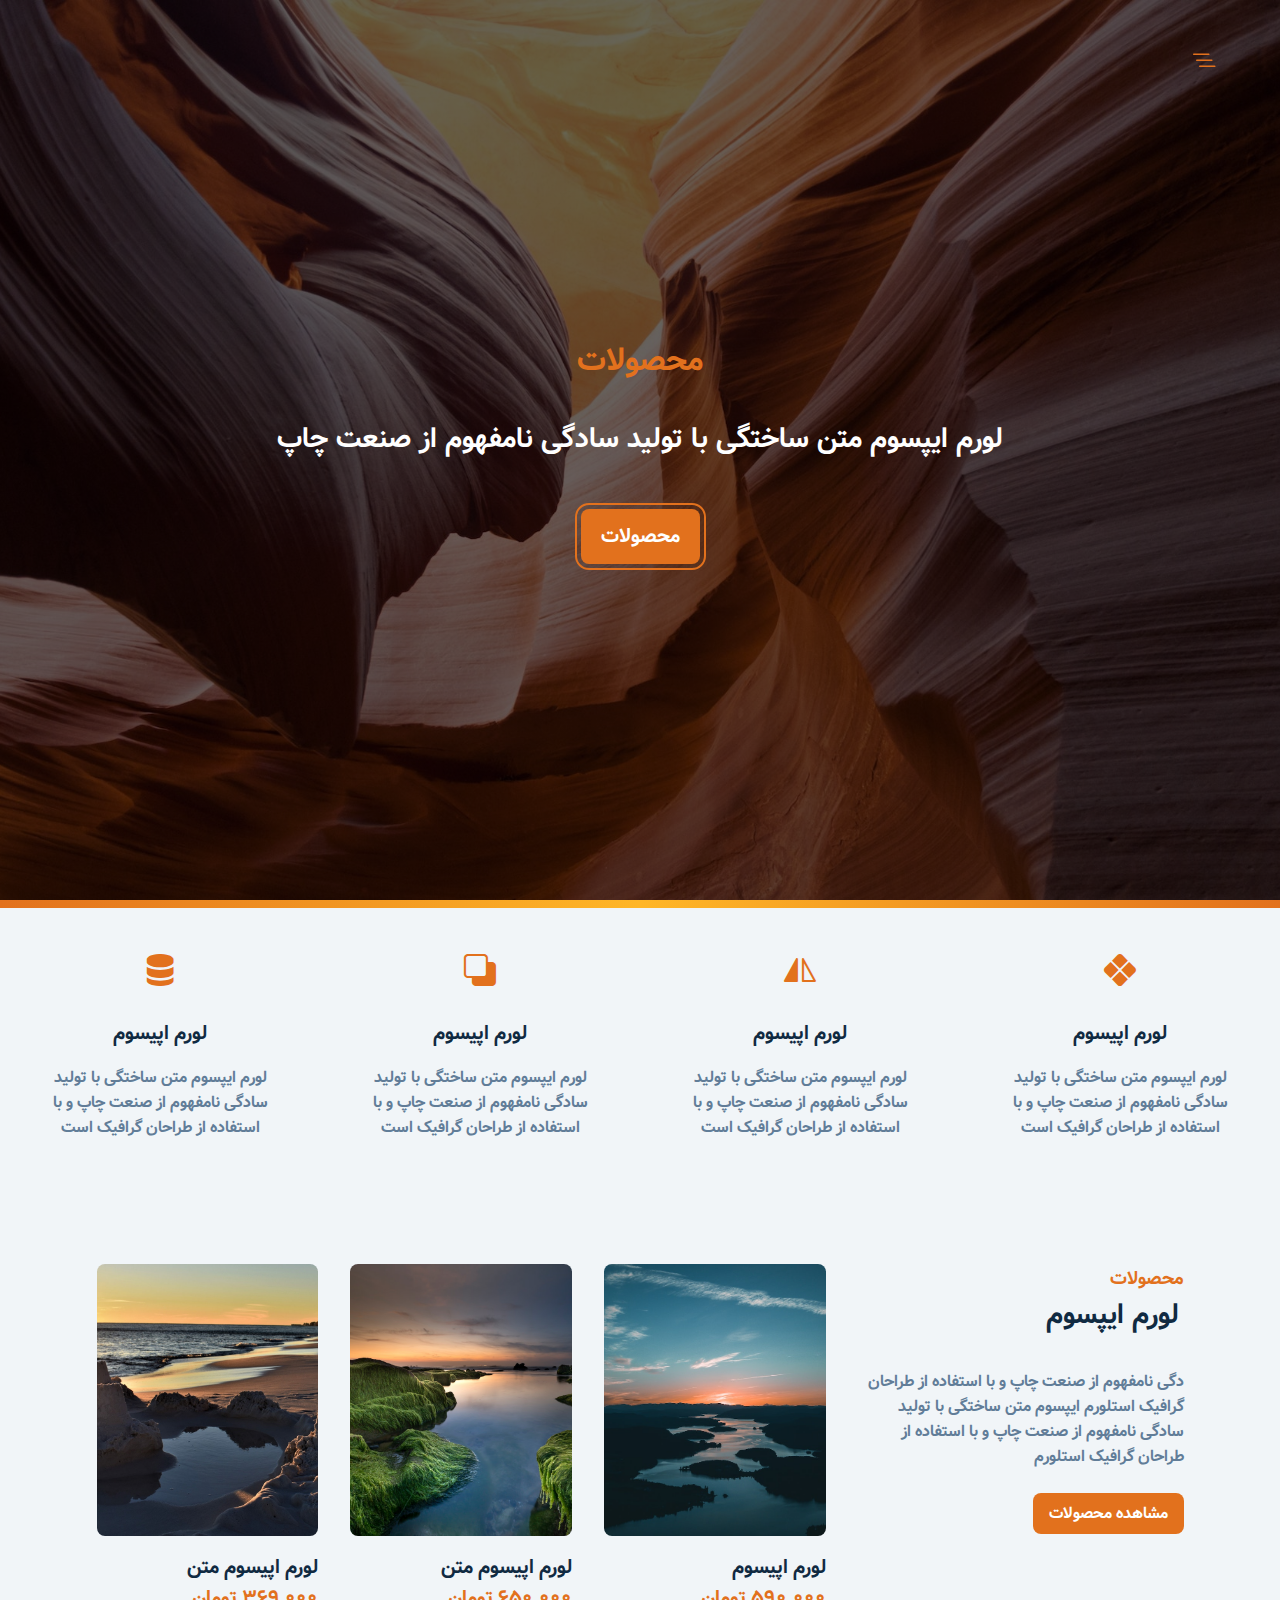
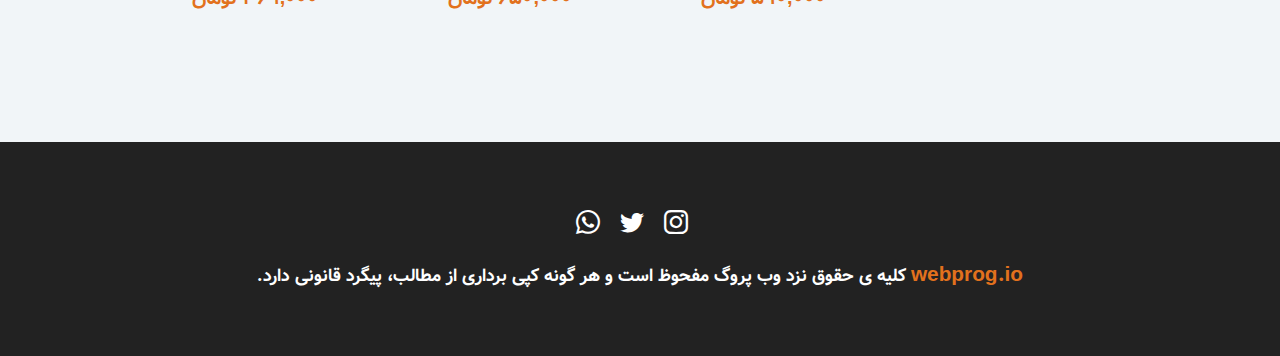
<file: products.html>
<!DOCTYPE html>
<html lang="fa">
  <head>
    <link rel="stylesheet" href="assets/css/bootstrap-icons.css" />
    <link rel="stylesheet" href="assets/css/main.css" />
    <meta charset="UTF-8" />
    <meta name="viewport" content="width=device-width, initial-scale=1.0" />
    <title>webprog.io || Product</title>
  </head>
  <body>

    <!-- navbar -->

    <span class="nav-btn" id="nav-btn">

      <i class="bi bi-list-nested"></i>

    </span>

    <nav class="navbar" id="navbar">

      <div class="navbar-header">

        <span class="nav-close" id="nav-close">

          <i class="bi bi-x"></i>

        </span>

      </div>

      <ul class="nav-items">

        <li>
          <a href="/webprog" class="nav-link">
            <i class="bi bi-house-fill"></i>
             صفحه اصلی
          </a>
        </li>

        <li>
          <a href="about.html" class="nav-link">
            <i class="bi bi-info-circle-fill"></i>
             درباره ما 
          </a>
        </li>

        <li>
          <a href="products.html" class="nav-link">
            <i class="bi bi-box-seam-fill"></i>
             محصولات
          </a>
        </li>

        <li>
          <a href="services.html" class="nav-link">
            <i class="bi bi-calendar2-check"></i>
             خدمات
          </a>
        </li>

        <li>
          <a href="cantact-us.html" class="nav-link">
            <i class="bi bi-chat-right-dots-fill"></i>
             تماس با ما
          </a>
        </li>

      </ul>

    </nav>

    <!-- end of navbar -->

    <!-- header -->

    <header class="header">

      <div class="banner">

        <h1>محصولات</h1>

        <h2>لورم ایپسوم متن ساختگی با تولید سادگی نامفهوم از صنعت چاپ</h2>

        <a class="btn btn-banner" href="./produts.html">محصولات</a>

      </div>

    </header>

    <div class="content-divider"></div>

    <!-- end of header -->

    <!-- features -->

    <section class="clearfix features">

      <article class="feature">

        <span class="feature-icon">

          <i class="bi bi-x-diamond-fill"></i>

        </span>

        <h4 class="feature-title">لورم اپیسوم</h4>

        <p class="feature-text">
          
          لورم ایپسوم متن ساختگی با تولید سادگی نامفهوم از صنعت چاپ و با استفاده
          از طراحان گرافیک است

        </p>

      </article>

      <article class="feature">

        <span class="feature-icon">

          <i class="bi bi-symmetry-vertical"></i>

        </span>

        <h4 class="feature-title">لورم اپیسوم</h4>

        <p class="feature-text">

          لورم ایپسوم متن ساختگی با تولید سادگی نامفهوم از صنعت چاپ و با استفاده
          از طراحان گرافیک است

        </p>

      </article>

      <article class="feature">

        <span class="feature-icon">

          <i class="bi bi-subtract"></i>

        </span>

        <h4 class="feature-title">لورم اپیسوم</h4>

        <p class="feature-text">

          لورم ایپسوم متن ساختگی با تولید سادگی نامفهوم از صنعت چاپ و با استفاده
          از طراحان گرافیک است

        </p>

      </article>

      <article class="feature">

        <span class="feature-icon">

          <i class="bi bi-server"></i>
          
        </span>

        <h4 class="feature-title">لورم اپیسوم</h4>

        <p class="feature-text">
          لورم ایپسوم متن ساختگی با تولید سادگی نامفهوم از صنعت چاپ و با استفاده
          از طراحان گرافیک است

        </p>

      </article>

    </section>

    <!-- end of features -->

        <!-- products -->

        <section class="products">

          <div class="section-center clearfix">

                        <article class="products-info">

                <div class="section-title">

                    <div class="section-title">

                        <h3>محصولات</h3>

                        <h2>لورم ایپسوم</h2>

                </div>

                <p class="products-text">

                  دگی نامفهوم از صنعت چاپ و با استفاده از طراحان گرافیک استلورم ایپسوم متن ساختگی با تولید سادگی نامفهوم از صنعت چاپ و با استفاده از طراحان گرافیک استلورم                </p>

                <a class="btn btn-products" href="products.html">مشاهده محصولات</a>

            </article>

            <article class="products-cards clearfix">

                <div class="product">

                    <img class="products-img" src="./assets/imags/product-1.jpg" alt="products-img">

                    <h4 class="products-title">لورم اپیسوم</h4>

                    <h4 class="products-price">590,000 <span>تومان</span></h4>

                </div>

                <div class="product">

                    <img class="products-img" src="./assets/imags/product-2.jpg" alt="products-img">

                    <h4 class="products-title">لورم اپیسوم متن</h4>

                    <h4 class="products-price">650,000 <span>تومان</span></h4>

                </div>

                <div class="product">

                    <img class="products-img" src="./assets/imags/product-3.jpg" alt="products-img">

                    <h4 class="products-title">لورم اپیسوم متن</h4>

                    <h4 class="products-price">369,000 <span>تومان</span></h4>

                </div>

            </article>
            
          </div>

        </section>

            <!-- end of products -->

            <!-- footer -->

            <footer class="footer">

              <div class="section-center">

                <div class="social-icons">

                  <a class="social-icon" href="#">

                    <i class="bi bi-whatsapp"></i>

                  </a>

                  <a class="social-icon" href="#">

                    <i class="bi bi-twitter"></i>

                  </a>

                  <a class="social-icon" href="#">

                    <i class="bi bi-instagram"></i>

                  </a>

                  <h4 class="footer-text">

                    <span class="compony">webprog.io</span>

                    کلیه ی حقوق نزد وب پروگ مفحوظ است و هر گونه کپی برداری از مطالب، پیگرد قانونی دارد.

                  </h4>

                </div>

              </div>

            </footer>

            <!-- end of footer -->


            <script src="./assets/js/app.js"></script>
  </body>
</html>
</file>
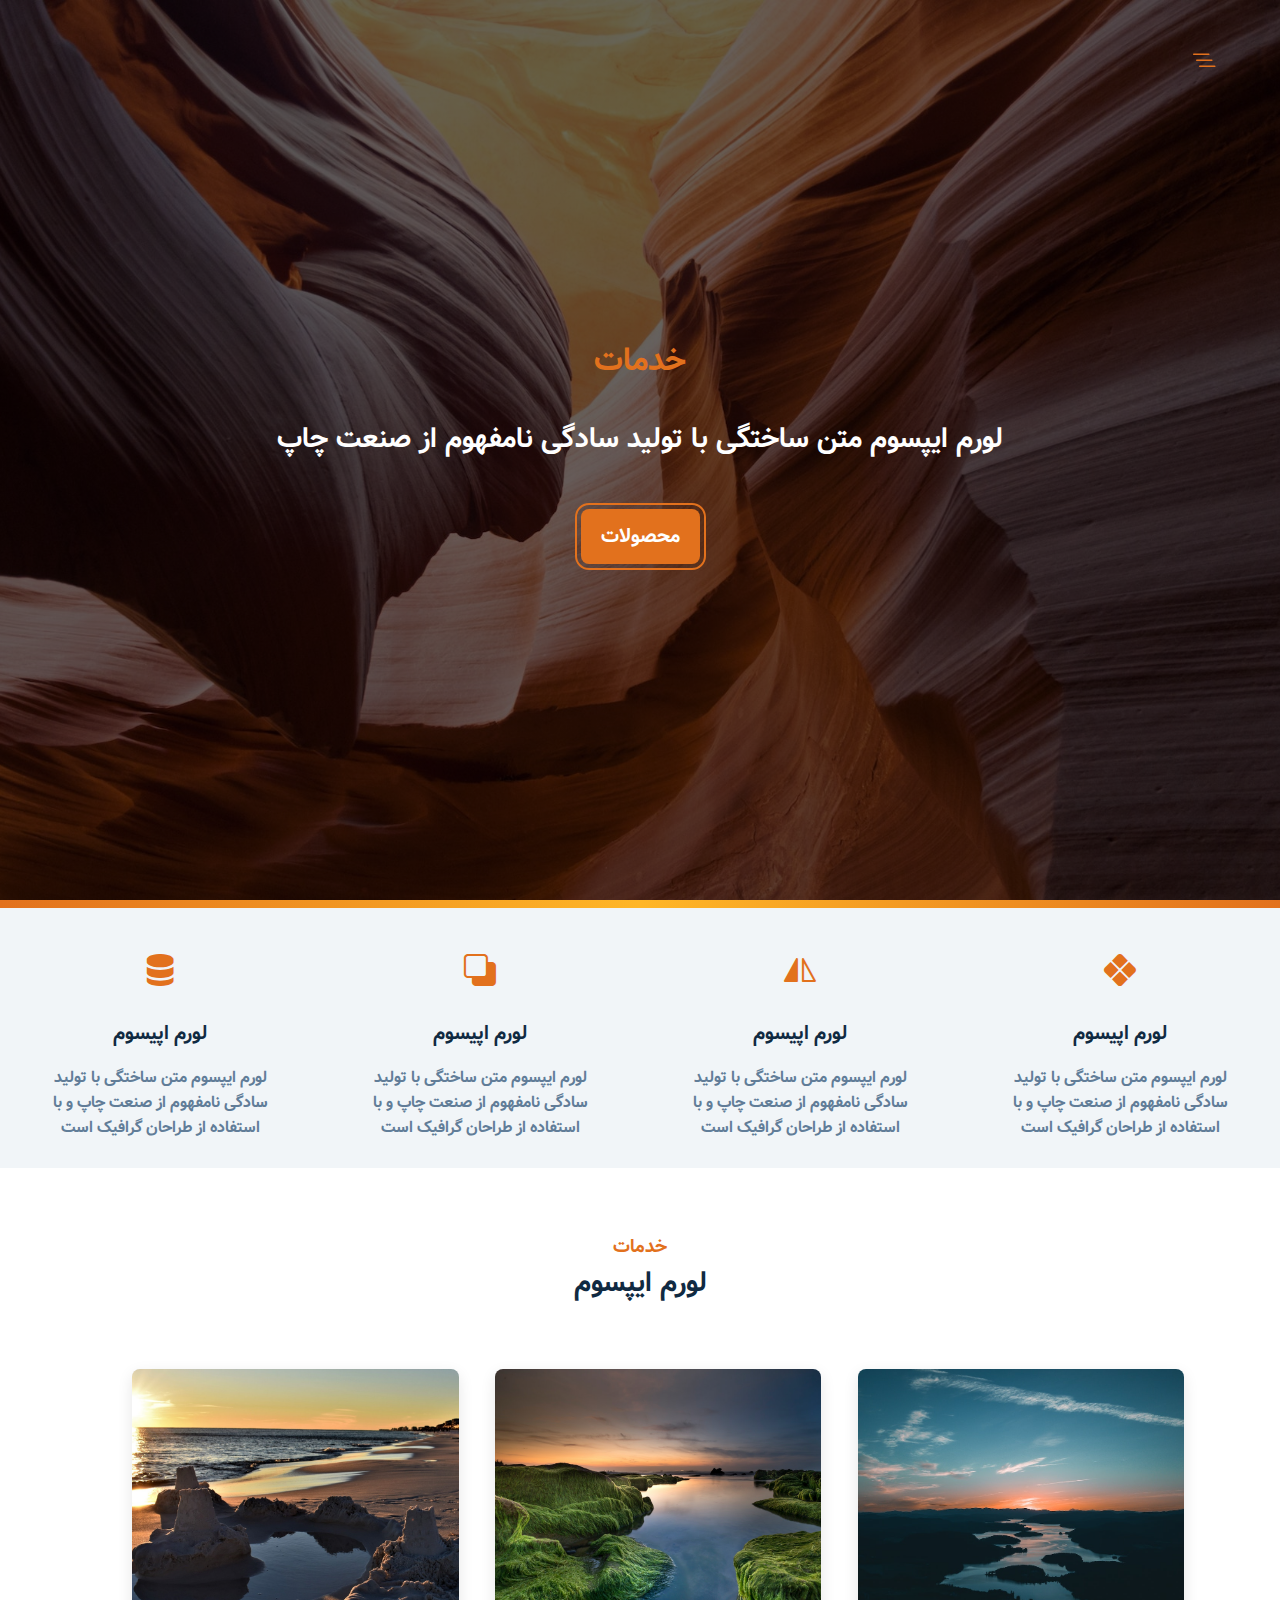
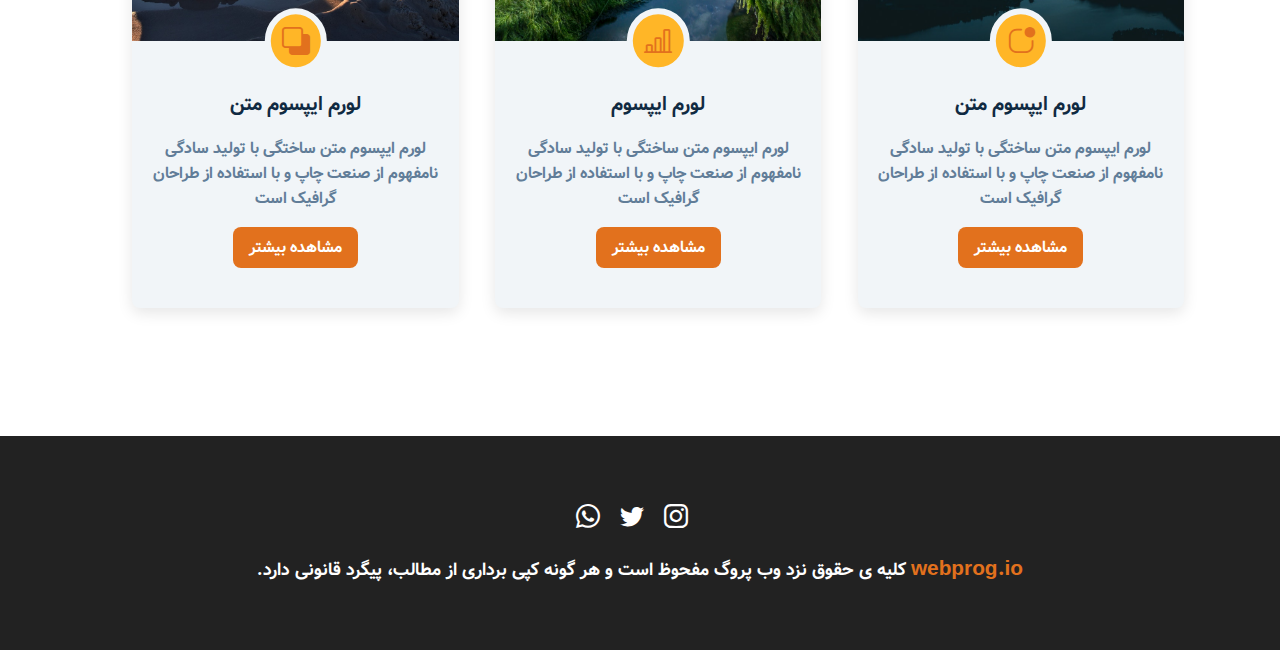
<file: services.html>
<!DOCTYPE html>
<html lang="fa">
  <head>
    <link rel="stylesheet" href="assets/css/bootstrap-icons.css" />
    <link rel="stylesheet" href="assets/css/main.css" />
    <meta charset="UTF-8" />
    <meta name="viewport" content="width=device-width, initial-scale=1.0" />
    <title>webprog.io || Services</title>
  </head>
  <body>

    <!-- navbar -->

    <span class="nav-btn" id="nav-btn">

      <i class="bi bi-list-nested"></i>

    </span>

    <nav class="navbar" id="navbar">

      <div class="navbar-header">

        <span class="nav-close" id="nav-close">

          <i class="bi bi-x"></i>

        </span>

      </div>

      <ul class="nav-items">

        <li>
          <a href="/webprog" class="nav-link">
            <i class="bi bi-house-fill"></i>
             صفحه اصلی
          </a>
        </li>

        <li>
          <a href="about.html" class="nav-link">
            <i class="bi bi-info-circle-fill"></i>
             درباره ما 
          </a>
        </li>

        <li>
          <a href="products.html" class="nav-link">
            <i class="bi bi-box-seam-fill"></i>
             محصولات
          </a>
        </li>

        <li>
          <a href="services.html" class="nav-link">
            <i class="bi bi-calendar2-check"></i>
             خدمات
          </a>
        </li>

        <li>
          <a href="cantact-us.html" class="nav-link">
            <i class="bi bi-chat-right-dots-fill"></i>
             تماس با ما
          </a>
        </li>

      </ul>

    </nav>

    <!-- end of navbar -->

    <!-- header -->

    <header class="header">

      <div class="banner">

        <h1>خدمات</h1>

        <h2>لورم ایپسوم متن ساختگی با تولید سادگی نامفهوم از صنعت چاپ</h2>

        <a class="btn btn-banner" href="./produts.html">محصولات</a>

      </div>

    </header>

    <div class="content-divider"></div>

    <!-- end of header -->

    <!-- features -->

    <section class="clearfix features">

      <article class="feature">

        <span class="feature-icon">

          <i class="bi bi-x-diamond-fill"></i>

        </span>

        <h4 class="feature-title">لورم اپیسوم</h4>

        <p class="feature-text">
          
          لورم ایپسوم متن ساختگی با تولید سادگی نامفهوم از صنعت چاپ و با استفاده
          از طراحان گرافیک است

        </p>

      </article>

      <article class="feature">

        <span class="feature-icon">

          <i class="bi bi-symmetry-vertical"></i>

        </span>

        <h4 class="feature-title">لورم اپیسوم</h4>

        <p class="feature-text">

          لورم ایپسوم متن ساختگی با تولید سادگی نامفهوم از صنعت چاپ و با استفاده
          از طراحان گرافیک است

        </p>

      </article>

      <article class="feature">

        <span class="feature-icon">

          <i class="bi bi-subtract"></i>

        </span>

        <h4 class="feature-title">لورم اپیسوم</h4>

        <p class="feature-text">

          لورم ایپسوم متن ساختگی با تولید سادگی نامفهوم از صنعت چاپ و با استفاده
          از طراحان گرافیک است

        </p>

      </article>

      <article class="feature">

        <span class="feature-icon">

          <i class="bi bi-server"></i>
          
        </span>

        <h4 class="feature-title">لورم اپیسوم</h4>

        <p class="feature-text">
          لورم ایپسوم متن ساختگی با تولید سادگی نامفهوم از صنعت چاپ و با استفاده
          از طراحان گرافیک است

        </p>

      </article>

    </section>

    <!-- end of features -->

            <!-- Services -->

            <section class="section-center">

              <div class="section-title services-title">

                <div class="section-title">

                    <h3>خدمات</h3>

                    <h2>لورم ایپسوم</h2>

            </div>

            <div class="clearfix">

              <article class="service-card">

                <div class="service-img-continer">

                  <img class="service-img" src="assets/imags/product-1.jpg" alt="single service">

                  <span class="service-icon">

                    <i class="bi bi-app-indicator"></i>

                  </span>

                </div>

                <div class="service-info">

                  <h4> لورم ایپسوم متن</h4>

                  <p>لورم ایپسوم متن ساختگی با تولید سادگی نامفهوم از صنعت چاپ و با استفاده از طراحان گرافیک است</p>

                  <a class="btn btn-service" href="products.html">مشاهده بیشتر</a>

                </div>

              </article>

              <article class="service-card">

                <div class="service-img-continer">

                  <img class="service-img" src="assets/imags/product-2.jpg" alt="single service">

                  <span class="service-icon">

                    <i class="bi bi-bar-chart-line"></i>

                  </span>

                </div>

                <div class="service-info">

                  <h4>لورم ایپسوم</h4>

                  <p>لورم ایپسوم متن ساختگی با تولید سادگی نامفهوم از صنعت چاپ و با استفاده از طراحان گرافیک است</p>

                  <a class="btn btn-service" href="products.html">مشاهده بیشتر</a>

                </div>

              </article>

              <article class="service-card">

                <div class="service-img-continer">

                  <img class="service-img" src="assets/imags/product-3.jpg" alt="single service">

                  <span class="service-icon">

                    <i class="bi bi-subtract"></i>

                  </span>

                </div>

                <div class="service-info">

                  <h4>لورم ایپسوم متن</h4>

                  <p>لورم ایپسوم متن ساختگی با تولید سادگی نامفهوم از صنعت چاپ و با استفاده از طراحان گرافیک است</p>

                  <a class="btn btn-service" href="products.html">مشاهده بیشتر</a>

                </div>

              </article>

            </div>

            </div>

            </section>

            <!-- end of Services -->

            <!-- footer -->

            <footer class="footer">

              <div class="section-center">

                <div class="social-icons">

                  <a class="social-icon" href="#">

                    <i class="bi bi-whatsapp"></i>

                  </a>

                  <a class="social-icon" href="#">

                    <i class="bi bi-twitter"></i>

                  </a>

                  <a class="social-icon" href="#">

                    <i class="bi bi-instagram"></i>

                  </a>

                  <h4 class="footer-text">

                    <span class="compony">webprog.io</span>

                    کلیه ی حقوق نزد وب پروگ مفحوظ است و هر گونه کپی برداری از مطالب، پیگرد قانونی دارد.

                  </h4>

                </div>

              </div>

            </footer>

            <!-- end of footer -->


            <script src="./assets/js/app.js"></script>
  </body>
</html>
</file>
<file: assets/css/main.css>
* {
    margin: 0;
    padding: 0;
    box-sizing: border-box;
}

/* 
====================
Fonts
====================
*/

@font-face {
    font-family: "vazir";
    src: url("../fonts/Vazir/Vazir-Bold-FD-WOL.eot") format("woff2"),
        url("../fonts/Vazir/Vazir-Bold-FD-WOL.woff") format("woff2"),
        url("../fonts/Vazir/Vazir-Bold-FD-WOL.ttf") format("truetype");
}

/* 
====================
Variables
====================
*/

:root {
    --clr-primary: #e2711d;
    --clr-primary-light: #ffb627;
    --clr-grey-1: #102a42;
    --clr-grey-10: #f1f5f8;
    --clr-grey-5: #617d98;
    --clr-white: #fff;
    --ff-primary: "vazir", sans-serif;
    --radius: 0.5rem;
    --transition: all 00.3s linear;
}

body {
    font-family: var(--ff-primary);
    background: var(--clr-white);
    color: var(--clr-grey-1);
    text-align: right;
    font-size: 1rem;
}

a {
    text-decoration: none;
}

img {
    display: block;
    width: 100%;
}

h1 {
    font-size: 1.75rem;
}

h2 {
    font-size: 1.5rem;
    padding: 0 5px;
}

h4 {
    font-size: 1rem;
}

@media screen and (min-width: 800px) {
    h1 {
        font-size: 2rem;
    }

    h2 {
        font-size: 1.75rem;
    }

    h4 {
        font-size: 1.25rem;
    }
}

.btn {
    background: var(--clr-primary);
    padding: 0.5rem 1rem;
    border-radius: var(--radius);
    color: var(--clr-white);
    transition: var(--transition);
    display: inline-block;
}

.btn:hover {
    background: var(--clr-primary-light);
    color: var(--clr-primary);
}

.clearfix::after,
.clearfix::before {
    content: "";
    clear: both;
    display: block;
}

.section-center {
    padding: 4rem 0;
    width: 80vw;
    margin: 0 auto;
    max-width: 1170px;
}

@media screen and (min-width: 992px) {
    .section-center {
        width: 85vw;
    }
}

.section-title h3 {
    color: var(--clr-primary);
}

.section-title {
    margin-bottom: 2rem;
}

/* 
====================
Animation
====================
*/

@keyframes bounce {
    0% {
        transform: scale(1);
    }
    50% {
        transform: scale(2);
    }
    100% {
        transform: scale(1);
    }
}

@keyframes slideFormTop {
    0% {
        transform: translateY(-100px);
        opacity: 0;
    }
    100% {
        transform: translateY(0);
        opacity: 1;
    }
}

@keyframes slideFormButtom {
    0% {
        transform: translateY(100px);
        opacity: 0;
    }
    100% {
        transform: translateY(0);
        opacity: 1;
    }
}

/* 
====================
Navbar
====================
*/

.nav-btn {
    font-size: 1.5rem;
    color: var(--clr-primary);
    position: fixed;
    top: 5%;
    right: 5%;
    z-index: 1;
    cursor: pointer;
    animation: bounce 2s ease infinite;
}

.navbar {
    position: fixed;
    top: 0;
    right: 0;background: var(--clr-grey-10);
    z-index: 2;
    height: 100%;
    width: 100%;
    transform: translate(100%);
    transition: var(--transition);
}

.showNav {
    transform: translate(0);
}

.navbar-header {
    text-align: left;
}

.nav-close {
    font-size: 2.5rem;
    color: #f29c9c;
    cursor: pointer;
    transition: var(--transition);
}

.nav-items {
    list-style-type: none;
    direction: rtl;
}

.nav-link {
display: block;
padding: .5rem 1rem;
font-size: 1.1rem;
color: var(--clr-grey-5);
transition: var(--transition);
}

.nav-link i {
    font-size: 1.4rem;
    margin-left: .3rem;
}

.nav-link:hover {
    background: var(--clr-primary-light);
    border-right: .25rem solid var(--clr-primary);
    padding-right: 1.5rem;
    color: var(--clr-primary);
} 

.nav-close:hover {
    color: #bb2525;
}

@media screen and (min-width: 768px) {
    .navbar {
        width: 40vw;
        max-width: 20rem;
    }
}

/* 
====================
Header
====================
*/

.header {
    height: 100vh;
    background: linear-gradient(rgba(0, 0, 0, 0.6), rgba(0, 0, 0, 0.6)),
        url(../imags/header.jpg) center/cover no-repeat fixed;
    position: relative;
}

.banner {
    width: 100%;
    position: absolute;
    top: 50%;
    left: 50%;
    color: #fff;
    transform: translate(-50%, -50%);
    text-align: center;
}

.banner h1 {
    color: var(--clr-primary);
    margin-bottom: 2rem;
    animation: slideFormTop 2s ease-in-out;
}

.banner h2 {
    color: var(--clr-white);
    margin-bottom: 3rem;
    animation: slideFormButtom 2s ease-in-out 1;
}

.btn-banner {
    font-size: 1.25rem;
    outline: 0.125rem solid var(--clr-primary);
    outline-offset: 0.25rem;
    padding: 0.75rem 1.25rem;
    animation: slideFormButtom 2s linear 1;
}

/* 
====================
Content Divider
====================
*/

.content-divider {
    height: 0.5rem;
    background: linear-gradient(to left,
            var(--clr-primary),
            var(--clr-primary-light),
            var(--clr-primary));
}

/* 
====================
Features
====================
*/

.features {
    background: var(--clr-grey-10);
}

.feature {
    height: 260px;
    text-align: center;
    padding: 2.5rem 0;
    transition: var(--transition);
}

.feature:hover {
    background: var(--clr-white);
    box-shadow: 0 2px 0 var(--clr-primary);
}

.feature:hover .feature-icon {
    transform: translateY(-5px);
}

.feature-icon {
    font-size: 2rem;
    color: var(--clr-primary);
    margin-bottom: 1.25rem;
    display: inline-block;
    transition: var(--transition);
}

.feature-title {
    margin-bottom: 1rem;
}

.feature-text {
    color: var(--clr-grey-5);
    padding: 0 20px;
    max-width: 17rem;
    margin: 0 auto;
}

@media screen and (min-width: 576px) {
    .feature {
        float: right;
        width: 50%;
    }
}

@media screen and (min-width: 1200px) {
    .feature {
        float: right;
        width: 25%;
    }
}

/* 
====================
About
====================
*/
.about-img,
.about-info {
    padding: 2rem 0;
}

.about-picture-container {
    background: var(--clr-primary-light);
    max-width: 30rem;
    border: 0.3rem solid var(--clr-primary);
    border-radius: var(--radius);
    overflow: hidden;
}

.about-picture {
    transition: var(--transition);
}

.about-picture-container:hover .about-picture {
    opacity: 0.8;
    transform: scale(1.2);
}

.about-text {
    color: var(--clr-grey-5);
}

.about-btn {
    margin-top: 1.5rem;
}

@media screen and (min-width: 992px) {
    .about-img {
        float: left;
        width: 50%;
    }

    .about-info {
        float: right;
        width: 50%;
    }
}

/* 
====================
Products
====================
*/

.products {
    background: var(--clr-grey-10);
}

.products article {
    padding: 2rem 0;
}

.products-text {
    color: var(--clr-grey-5);
    max-width: 26rem;
    margin-left: auto;
}

.btn-products {
    margin-top: 1.5rem;
}

.products-cards .product {
    margin-bottom: 2rem;
}

.products-img {
    border-radius: var(--radius);
    margin-bottom: 1rem;
    height: 17rem;
    object-fit: cover;
}

.products-price {
    color: var(--clr-primary);
    direction: rtl;
}

@media screen and (min-width: 700px) {
    .product {
        float: right;
        width: 50%;
        padding-left:2rem;
    }

}

@media screen and (min-width: 992px) {
    .product {
        width: 33.3%;
    }
}

@media screen and (min-width: 1200px) {
    
    .products-info {
        float: right;
        width: 30%;
    }

    .products-cards {
        float: left;
        width: 70%;
    }

    .product {
        padding-left: 0;
        padding-right: 2rem;
        margin-bottom: 0;
    }
}

/* 
====================
Servies
====================
*/

.services-title {
    text-align: center;
}

.service-card {
    background-color: var(--clr-grey-10);
    margin: 2rem 0;
    border-radius: var(--radius);
    box-shadow: 0 5px 15px rgba(0,0 ,0,0.1);
}

.service-card:hover {
    box-shadow: 0 5px 15px rgba(0,0 ,0,0.3);
    transform: scale(1.02);
    transition: var(--transition);
}

.service-img {
    height: 17rem;
    border-top-left-radius: var(--radius);
    border-top-right-radius: var(--radius);
    object-fit: cover;
}
.service-info {
    text-align: center;
    padding: 3rem 1rem 2.5rem 1rem;
}

.service-info p {
    color: var(--clr-grey-5);
    max-width: 20rem;
    margin: 1rem auto;
}
@media screen and (min-width: 768px) {
    .service-card {
        float: right;
        width: 45%;
        margin-left: 5%;
    }
}

@media screen and (min-width: 992px) {
    .service-card {
       width: 30%;
        margin-left: 3.33%;
    }
}

.service-img-continer {
    position: relative;
}

.service-icon {
    position: absolute;
    left: 50%;
    bottom: 0;
    font-size: 1.75rem;
    color: var(--clr-primary);
    transform: translate(-50%, 50%);
    background: var(--clr-primary-light);
    padding: .5rem .7rem .1rem .7rem;
    border-radius: 50%;
    border: solid 0.375rem var(--clr-grey-10);
}

/* 
====================
Contact us
====================
*/

.contact {
    background: var(--clr-grey-10);
    padding: 2.5rem .5rem;
}

.contact-info h4 {
margin-top: .5rem;
}

.contact article {
    margin: 1rem 0;
}

.contact-item {
    margin: 1.7rem;
    margin: 1rem 0;
}

.contact-title {
    color: var(--clr-primary);
    font-weight: 400;
    direction: rtl;
}
.contact-text {
    font-size: 1.1rem;
}

.contact-form {
    background: var(--clr-white);
    border-radius: var(--radius);
    text-align: center;
    box-shadow: 0 5px 15px rgba(0,0 ,0,0.2);
    transition: var(--transition);
    max-width: 35rem;
}

.contact-form:hover {
    box-shadow: 0 5px 15px rgba(0,0 ,0,0.3);
    max-width: 35rem;
}

.contact-form h3 {
    color: var(--clr-grey-5);
    padding-top: 1.25rem;
}

.form-grop {
    padding: 1rem 1.5rem;
}

.form-control {
    display: block;
    width: 100%;
    margin-bottom: 1.25rem;
    padding: 0.75rem 1rem;
    border: none;
    background: var(--clr-grey-10);
    border-radius: var(--radius);
    direction: rtl;
}

.form-control::placeholder {
    font-family: var(--ff-primary);
    color: var(--clr-grey-1);
}

.submit-btn {
    display: block;
    width: 100%;
    padding: 1rem;
    border: none;
    font-family: var(--ff-primary);
}

@media screen and (min-width:992px) {
    .contact article {
        float: right;
        width: 50%;
    }
}

/* 
====================
Footer
====================
*/

.footer {
    background: #222;
    text-align: center;
    color: var(--clr-white);
}

.social-icon {
    color: var(--clr-white);
    font-size:1.5rem;
    margin-bottom: 1rem;
    display: inline-block;
    margin-right: 1rem;
    transition: var(--transition);
}

.social-icon:hover {
    color: var(--clr-primary);
}

.footer-text {
    font-size: 1.1rem;
    direction: rtl;
}

.compony {
    color: var(--clr-primary);
    font-size: 1.3rem;
}
</file>
